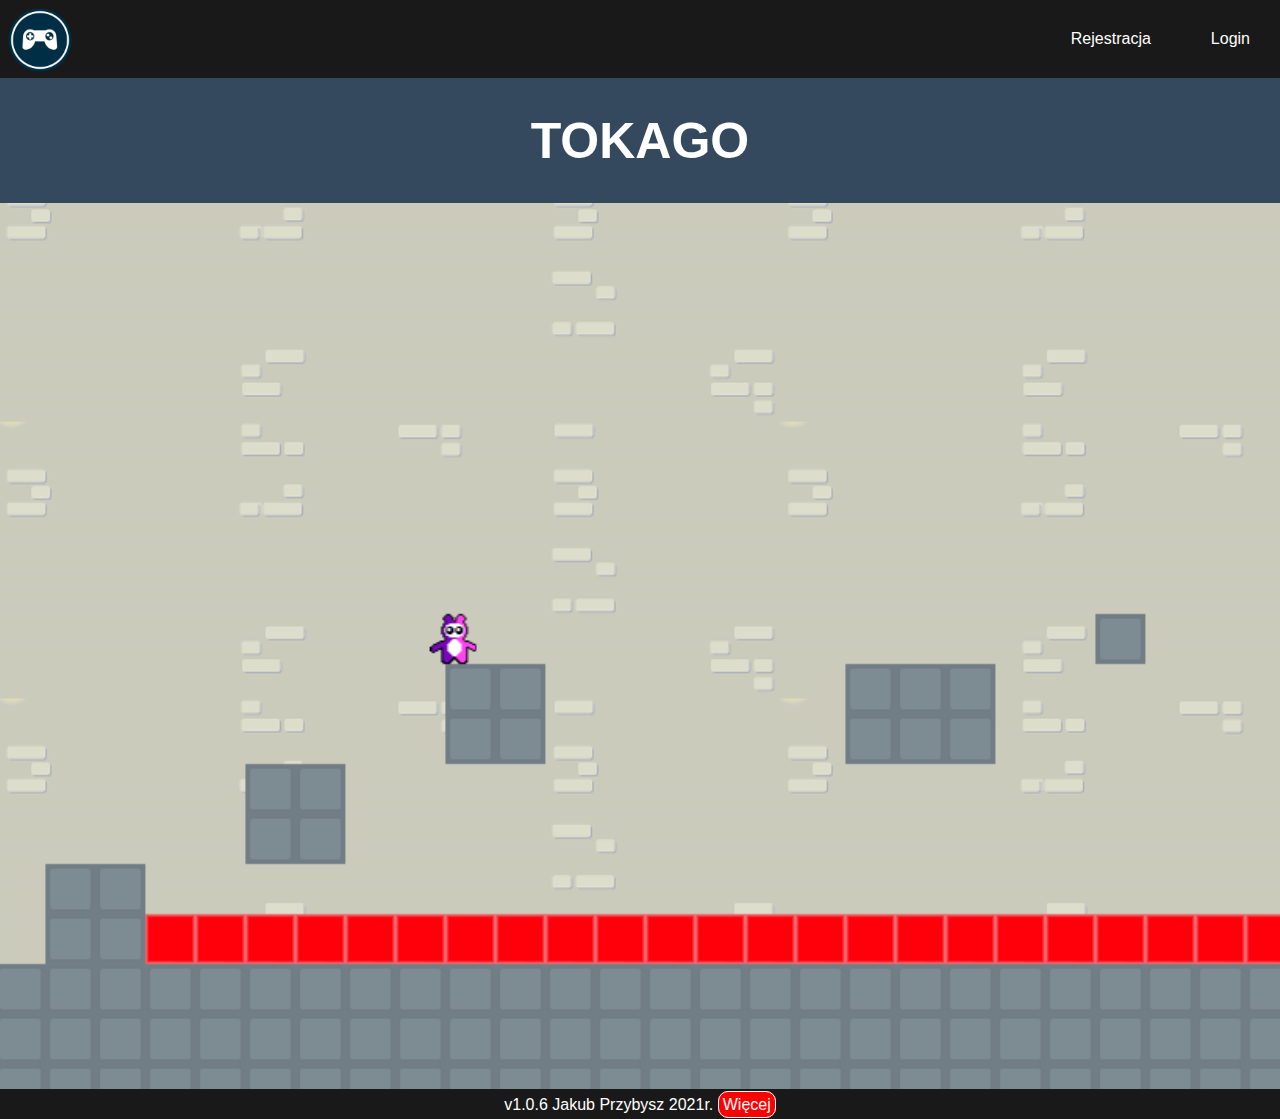
<file: index.html>
<!DOCTYPE html>
<html lang="pl">
<head>
<!-- Global site tag (gtag.js) - Google Analytics -->
<script async src="https://www.googletagmanager.com/gtag/js?id=G-HZQB1WZ4W7"></script>
<script>
  window.dataLayer = window.dataLayer || [];
  function gtag(){dataLayer.push(arguments);}
  gtag('js', new Date());

  gtag('config', 'G-HZQB1WZ4W7');
</script>
</script>
    <meta charset="UTF-8">
    <meta name="viewport" content="width=device-width, initial-scale=1.0">
    <meta name="author" content="Jakub Przybysz & Adrian Goral">
    <meta property="og:description" content="TOKAGO jest grą zręcznościową stworzoną na podstawie silnika Quintus.js. Możesz rywalizować ze znajomymi w rankingu czy zdobywać nowe skórki do postaci!" />
    <meta property="og:determiner" content="Gra" />
    <meta property="og:locale" content="pl_PL" />
    <meta property="og:type" content="game" />
    <meta property="og:site_name" content="TOKAGO" />
    <meta property="og:url" content="https://tokago.pl/" />
    <meta property="og:image" content="https://tokago.pl/res/photo/logo.png" />
    <title>Witamy na stronie głównej | TOKAGO</title>
    <link rel="icon" type="image/png" href="res/photo/logo.png">
    <link rel="stylesheet" href="res/css/index.css">
    <meta name="twitter:card" content="summary_large_image">
    <meta name="twitter:title" content="Witamy na stronie głównej | TOKAGO">
    <meta name="twitter:description" content="TOKAGO jest grą zręcznościową stworzoną na podstawie silnika Quintus.js. Możesz rywalizować ze znajomymi w rankingu czy zdobywać nowe skórki do postaci!">
    <meta name="twitter:image" content="https://tokago.pl/res/photo/logo.png">
    <meta name="twitter:site" content="https://tokago.pl/">

    <meta property="og:title" content="Witamy na stronie głównej!" />
    <meta name="description" content="TOKAGO jest grą zręcznościową stworzoną na podstawie silnika Quintus.js. Możesz rywalizować ze znajomymi w rankingu czy zdobywać nowe skórki do postaci!" />
    <meta name="keywords" content="tokago, gra, quintus.js, projekt" />
</head>
<body>
<div id="page-container">
    <div id="content-wrap">
    <header>
        <nav>
            <img src="res/photo/logo.png" width="70" height="70" class="logo" alt="LOGO">
            <ul>
                <li><a href="auth/zalform.php">Login</a></li>
                <li><a href="auth/rejestracja.php">Rejestracja</a></li>
            </ul>
        </nav>
    </header>
    <main itemscope itemtype="http://schema.org/Game">
        <header>
            <h1>TOKAGO</h1>
        </header>
        <div class="container">
            <div class="overlay">
                <div class="text">
                    <h2>TOKAGO - stara gra, nowy styl</h2>
                    <p>Jest to platformówka stworzona na podstawie silnika Quintus.js. Możesz rywalizować ze znajomymi w rankingu czy zdobywać nowe skórki do postaci! Zarejestruj się już teraz za darmo!</p>
                </div>
            </div>
          </div>
    </main>
    </div>
    <footer>
        v1.0.6 Jakub Przybysz 2021r. <a href="home.html" class="creds">Więcej</a>
    </footer>
</div>
    <script type="application/ld+json">
        {
          "@context": "http://schema.org",
          "@type": "Game",
          "name": "TOKAGO",
          "url": "https://tokago.pl",
          "address": "Gorzów Wielkopolski",
          "sameAs": [
            "https://www.facebook.com/tokagoPL/",
            "https://twitter.com/kubis_przybysz",
            "https://pl.linkedin.com/public-profile/in/jakub-przybysz",
            "https://www.instagram.com/instagram/"
          ]
        }
      </script>
    <script src="https://skrypt-cookies.pl/id/d09716b511157630.js"></script>
</body>
</html>
</file>
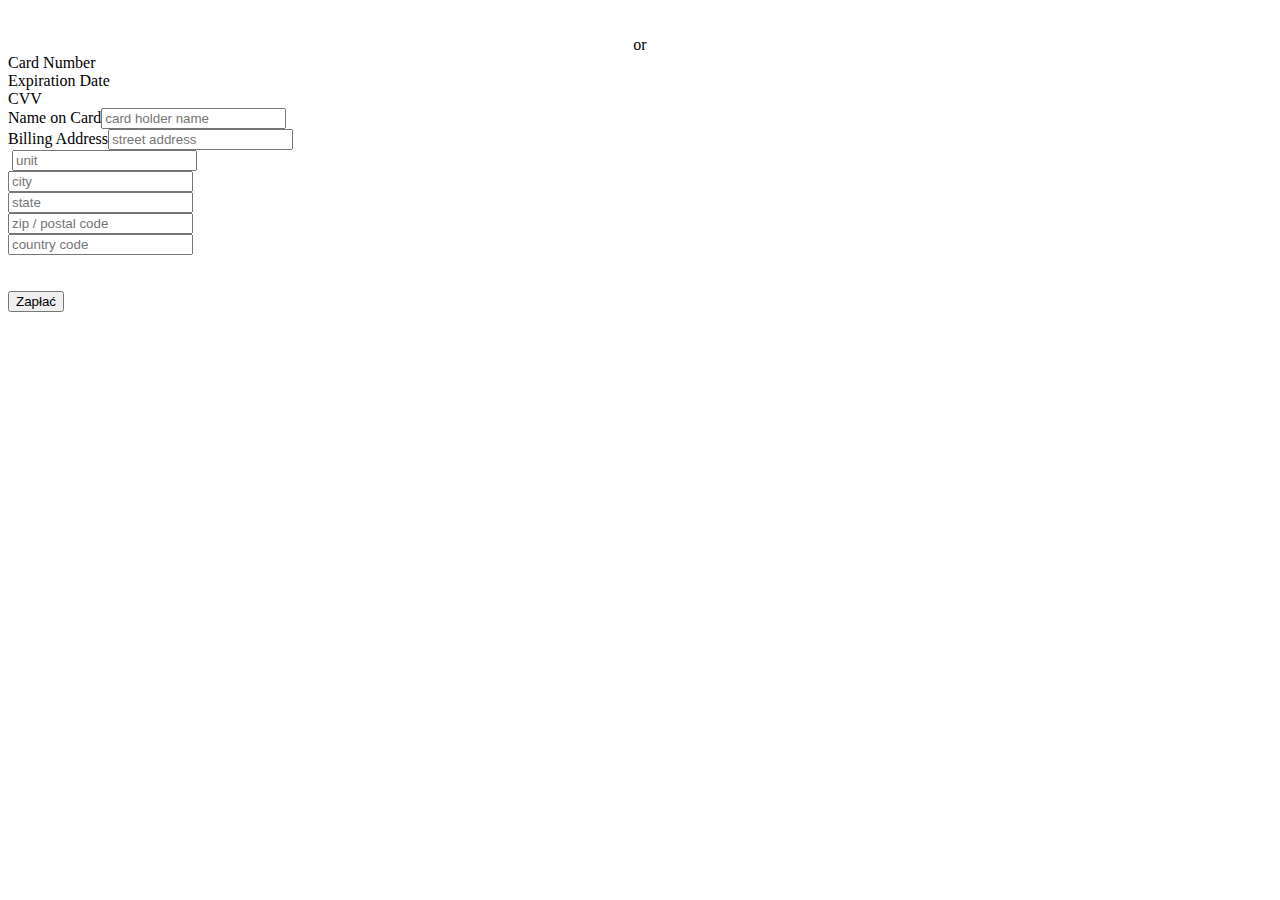
<file: game/shop/index.html>
<!DOCTYPE html>
<html>
<head>

    <meta charset="utf-8" />
    <meta name="viewport" content="width=device-width, initial-scale=1"> <!-- Ensures optimal rendering on mobile devices. -->
    <meta http-equiv="X-UA-Compatible" content="IE=edge" /> <!-- Optimal Internet Explorer compatibility -->
    <title>Płatność | TOKAGO</title>
    <link rel="icon" type="image/png" href="../../res/photo/logo.png">
    <script src="http://code.jquery.com/jquery-1.11.1.min.js"></script>
    <link rel="stylesheet" type="text/css" href="https://www.paypalobjects.com/webstatic/en_US/developer/docs/css/cardfields.css"/>

</head>
<body>

<!-- JavaScript SDK -->
<script src="https://www.paypal.com/sdk/js?components=hosted-fields,buttons&client-id=AbG5c5Gd_wKdtCEZGXXOAiPXg4NzBKqLTGSqvEvbZc1L6Mwanhuk90VRpfg_DYQNkLGT-QPQTwq4Hylv&currency=PLN>" data-client-token="<>"></script>

<!-- Buttons container -->
<table border="0" align="center" valign="top" bgcolor="#FFFFFF" style="width:39%">
    <tr>
        <td colspan="2">
            <div id="paypal-button-container"></div>
        </td>
    </tr>
    <tr><td colspan="2">&nbsp;</td></tr>
</table>

<div align="center"> or </div>

<!-- Advanced credit and debit card payments form -->
<div class='card_container'>
    <form id='my-sample-form'>

        <label for='card-number'>Card Number</label><div id='card-number' class='card_field'></div>
        <div>
            <label for='expiration-date'>Expiration Date</label><div id='expiration-date' class='card_field'></div>
        </div>
        <div>
            <label for='cvv'>CVV</label><div id='cvv' class='card_field'></div>
        </div>
        <label for='card-holder-name'>Name on Card</label><input type='text' id='card-holder-name' name='card-holder-name' autocomplete='off' placeholder='card holder name'/>
        <div>
            <label for='card-billing-address-street'>Billing Address</label><input type='text' id='card-billing-address-street' name='card-billing-address-street' autocomplete='off' placeholder='street address'/>
        </div>
        <div>
            <label for='card-billing-address-unit'>&nbsp;</label><input type='text' id='card-billing-address-unit' name='card-billing-address-unit' autocomplete='off' placeholder='unit'/>
        </div>
        <div>
            <input type='text' id='card-billing-address-city' name='card-billing-address-city' autocomplete='off' placeholder='city'/>
        </div>
        <div>
            <input type='text' id='card-billing-address-state' name='card-billing-address-state' autocomplete='off' placeholder='state'/>
        </div>
        <div>
            <input type='text' id='card-billing-address-zip' name='card-billing-address-zip' autocomplete='off' placeholder='zip / postal code'/>
        </div>
        <div>
            <input type='text' id='card-billing-address-country' name='card-billing-address-country' autocomplete='off' placeholder='country code' />
        </div>
        <br><br>
        <button value='submit' id='submit' class='btn'>Zapłać</button>
    </form>
</div>

<!-- Implementation -->
<script>
    //Displays PayPal buttons
    paypal.Buttons({
        commit: false,
        createOrder: function(data, actions) {
            // This function sets up the details of the transaction, including the amount and line item details
            return actions.order.create({
                purchase_units: [{
                    amount: {
                        value: '2'
                    }
                }]
            });
        },
        onCancel: function (data) {
            // Show a cancel page, or return to cart
        },
        onApprove: function(data, actions) {
            // This function captures the funds from the transaction
            return actions.order.capture().then(function(details) {
                // This function shows a transaction success message to your buyer
                alert('Thanks for your purchase!');
            });
        }
    }).render('#paypal-button-container');
    // Eligibility check for advanced credit and debit card payments
    if (paypal.HostedFields.isEligible()) {
        paypal.HostedFields.render({
            createOrder: function () {return "order-ID";}, // replace order-ID with the order ID
            styles: {
                'input': {
                    'font-size': '17px',
                    'font-family': 'helvetica, tahoma, calibri, sans-serif',
                    'color': '#3a3a3a'
                },
                ':focus': {
                    'color': 'black'
                }
            },
            fields: {
                number: {
                    selector: '#card-number',
                    placeholder: 'card number'
                },
                cvv: {
                    selector: '#cvv',
                    placeholder: 'card security number'
                },
                expirationDate: {
                    selector: '#expiration-date',
                    placeholder: 'mm/yy'
                }
            }
        }).then(function (hf) {
            $('#my-sample-form').submit(function (event) {
                event.preventDefault();
                hf.submit({
                    // Cardholder Name
                    cardholderName: document.getElementById('card-holder-name').value,
                    // Billing Address
                    billingAddress: {
                        streetAddress: document.getElementById('card-billing-address-street').value,      // address_line_1 - street
                        extendedAddress: document.getElementById('card-billing-address-unit').value,       // address_line_2 - unit
                        region: document.getElementById('card-billing-address-state').value,           // admin_area_1 - state
                        locality: document.getElementById('card-billing-address-city').value,          // admin_area_2 - town / city
                        postalCode: document.getElementById('card-billing-address-zip').value,           // postal_code - postal_code
                        countryCodeAlpha2: document.getElementById('card-billing-address-country').value   // country_code - country
                    }
                    // redirect after successful order approval
                }).then(function () {
                    window.location.replace('http://www.tokago.pl/game/shop/review');
                }).catch(function (err) {
                    console.log('error: ', JSON.stringify(err));
                    document.getElementById("consoleLog").innerHTML = JSON.stringify(err);
                });
            });
        });
    }
    else {
        $('#my-sample-form').hide();  // hides the advanced credit and debit card payments fields if merchant isn't eligible
    }
</script>

</body>
</html>
</file>
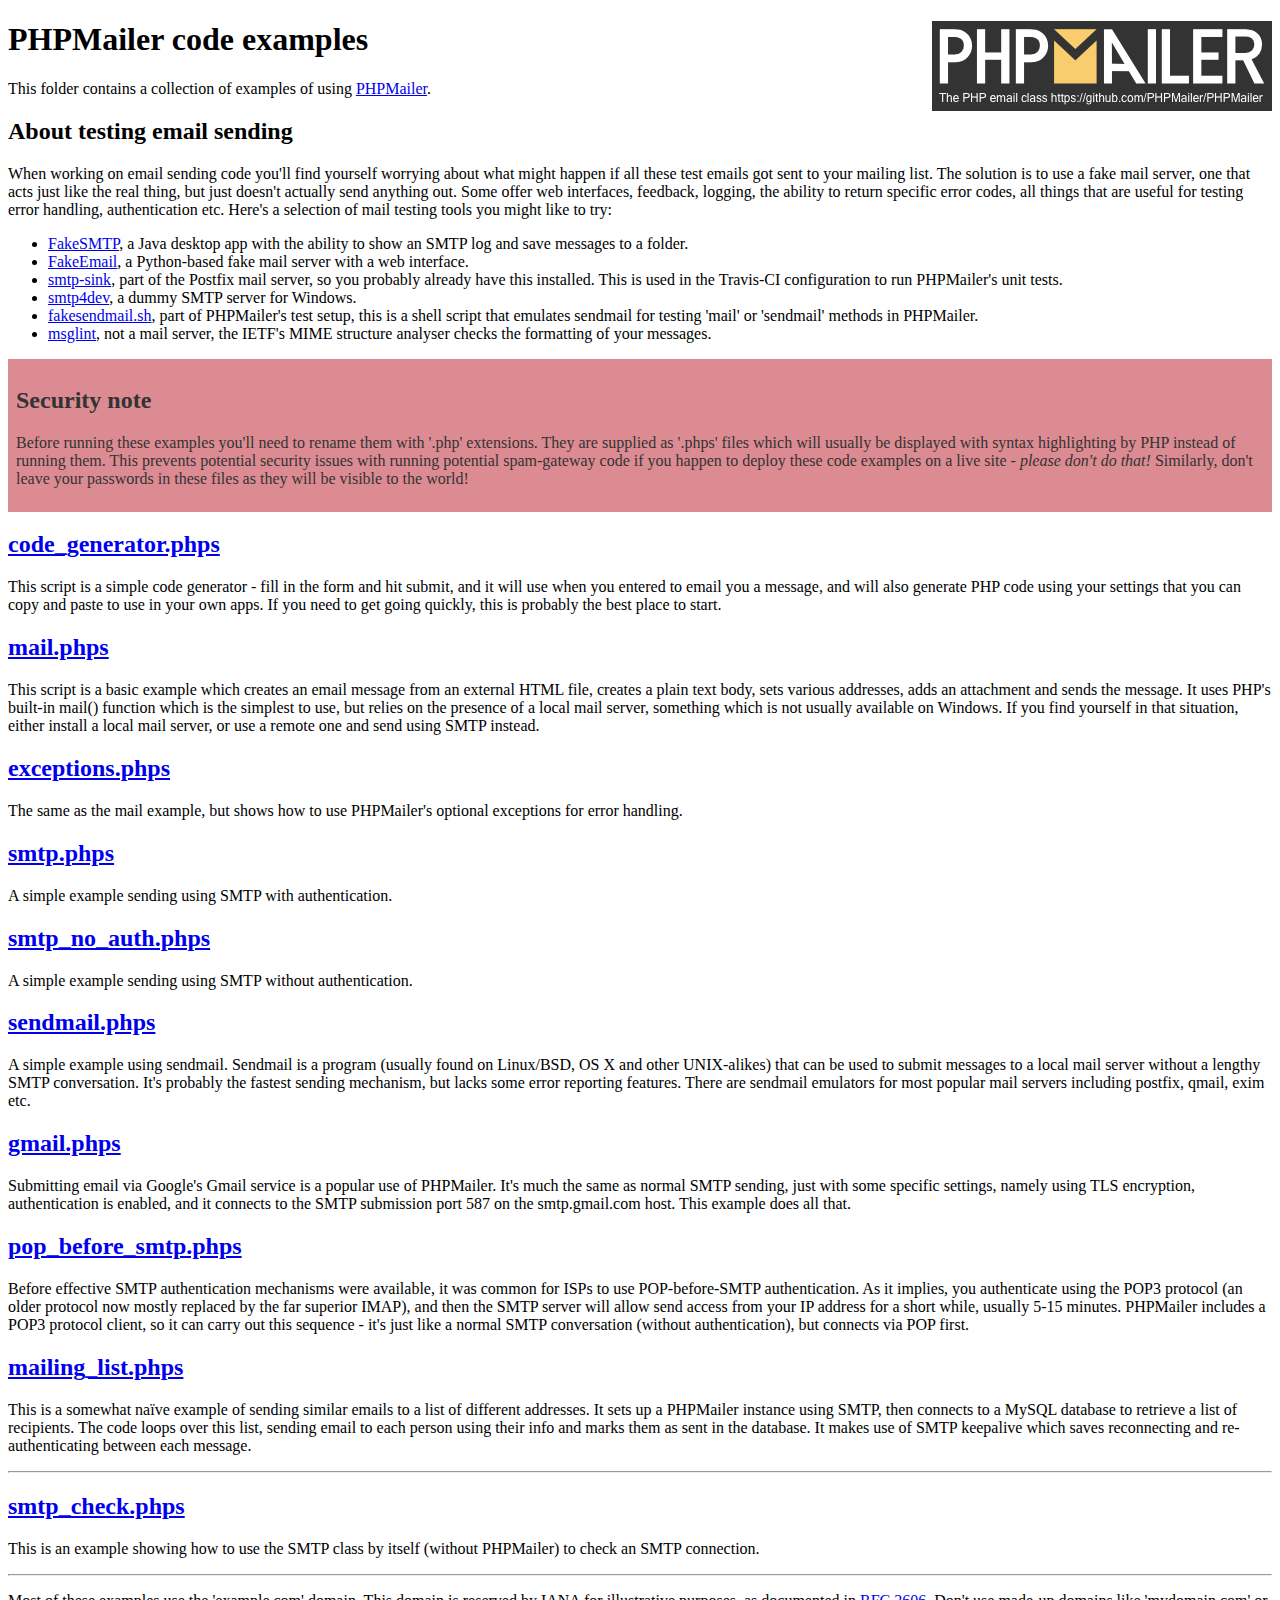
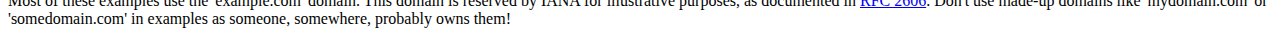
<file: PHPMailer-5.2-stable/examples/index.html>
<!DOCTYPE html>
<html>
<head>
	<meta charset="UTF-8">
	<title>PHPMailer Examples</title>
</head>
<body>
<h1>PHPMailer code examples<a href="https://github.com/PHPMailer/PHPMailer"><img src="images/phpmailer.png" style="float:right; border:0;" alt="PHPMailer logo"></a></h1>
<p>This folder contains a collection of examples of using <a href="https://github.com/PHPMailer/PHPMailer">PHPMailer</a>.</p>
<h2>About testing email sending</h2>
<p>When working on email sending code you'll find yourself worrying about what might happen if all these test emails got sent to your mailing list. The solution is to use a fake mail server, one that acts just like the real thing, but just doesn't actually send anything out. Some offer web interfaces, feedback, logging, the ability to return specific error codes, all things that are useful for testing error handling, authentication etc. Here's a selection of mail testing tools you might like to try:</p>
<ul>
  <li><a href="https://github.com/Nilhcem/FakeSMTP">FakeSMTP</a>, a Java desktop app with the ability to show an SMTP log and save messages to a folder. </li>
  <li><a href="https://github.com/isotoma/FakeEmail">FakeEmail</a>, a Python-based fake mail server with a web interface.</li>
  <li><a href="http://www.postfix.org/smtp-sink.1.html">smtp-sink</a>, part of the Postfix mail server, so you probably already have this installed. This is used in the Travis-CI configuration to run PHPMailer's unit tests.</li>
  <li><a href="http://smtp4dev.codeplex.com">smtp4dev</a>, a dummy SMTP server for Windows.</li>
  <li><a href="https://github.com/PHPMailer/PHPMailer/blob/master/test/fakesendmail.sh">fakesendmail.sh</a>, part of PHPMailer's test setup, this is a shell script that emulates sendmail for testing 'mail' or 'sendmail' methods in PHPMailer.</li>
  <li><a href="http://tools.ietf.org/tools/msglint/">msglint</a>, not a mail server, the IETF's MIME structure analyser checks the formatting of your messages.</li>
</ul>
<div style="padding: 8px; color: #333333; background-color: #dc8b92">
<h2>Security note</h2>
<p>Before running these examples you'll need to rename them with '.php' extensions. They are supplied as '.phps' files which will usually be displayed with syntax highlighting by PHP instead of running them. This prevents potential security issues with running potential spam-gateway code if you happen to deploy these code examples on a live site - <em>please don't do that!</em> Similarly, don't leave your passwords in these files as they will be visible to the world!</p>
</div>
<h2><a href="code_generator.phps">code_generator.phps</a></h2>
<p>This script is a simple code generator - fill in the form and hit submit, and it will use when you entered to email you a message, and will also generate PHP code using your settings that you can copy and paste to use in your own apps. If you need to get going quickly, this is probably the best place to start.</p>
<h2><a href="mail.phps">mail.phps</a></h2>
<p>This script is a basic example which creates an email message from an external HTML file, creates a plain text body, sets various addresses, adds an attachment and sends the message. It uses PHP's built-in mail() function which is the simplest to use, but relies on the presence of a local mail server, something which is not usually available on Windows. If you find yourself in that situation, either install a local mail server, or use a remote one and send using SMTP instead.</p>
<h2><a href="exceptions.phps">exceptions.phps</a></h2>
<p>The same as the mail example, but shows how to use PHPMailer's optional exceptions for error handling.</p>
<h2><a href="smtp.phps">smtp.phps</a></h2>
<p>A simple example sending using SMTP with authentication.</p>
<h2><a href="smtp_no_auth.phps">smtp_no_auth.phps</a></h2>
<p>A simple example sending using SMTP without authentication.</p>
<h2><a href="sendmail.phps">sendmail.phps</a></h2>
<p>A simple example using sendmail. Sendmail is a program (usually found on Linux/BSD, OS X and other UNIX-alikes) that can be used to submit messages to a local mail server without a lengthy SMTP conversation. It's probably the fastest sending mechanism, but lacks some error reporting features. There are sendmail emulators for most popular mail servers including postfix, qmail, exim etc.</p>
<h2><a href="gmail.phps">gmail.phps</a></h2>
<p>Submitting email via Google's Gmail service is a popular use of PHPMailer. It's much the same as normal SMTP sending, just with some specific settings, namely using TLS encryption, authentication is enabled, and it connects to the SMTP submission port 587 on the smtp.gmail.com host. This example does all that.</p>
<h2><a href="pop_before_smtp.phps">pop_before_smtp.phps</a></h2>
<p>Before effective SMTP authentication mechanisms were available, it was common for ISPs to use POP-before-SMTP authentication. As it implies, you authenticate using the POP3 protocol (an older protocol now mostly replaced by the far superior IMAP), and then the SMTP server will allow send access from your IP address for a short while, usually 5-15 minutes. PHPMailer includes a POP3 protocol client, so it can carry out this sequence - it's just like a normal SMTP conversation (without authentication), but connects via POP first.</p>
<h2><a href="mailing_list.phps">mailing_list.phps</a></h2>
<p>This is a somewhat naïve example of sending similar emails to a list of different addresses. It sets up a PHPMailer instance using SMTP, then connects to a MySQL database to retrieve a list of recipients. The code loops over this list, sending email to each person using their info and marks them as sent in the database. It makes use of SMTP keepalive which saves reconnecting and re-authenticating between each message.</p>
<hr>
<h2><a href="smtp_check.phps">smtp_check.phps</a></h2>
<p>This is an example showing how to use the SMTP class by itself (without PHPMailer) to check an SMTP connection.</p>
<hr>
<p>Most of these examples use the 'example.com' domain. This domain is reserved by IANA for illustrative purposes, as documented in <a href="http://tools.ietf.org/html/rfc2606">RFC 2606</a>. Don't use made-up domains like 'mydomain.com' or 'somedomain.com' in examples as someone, somewhere, probably owns them!</p>
</body>
</html>
</file>
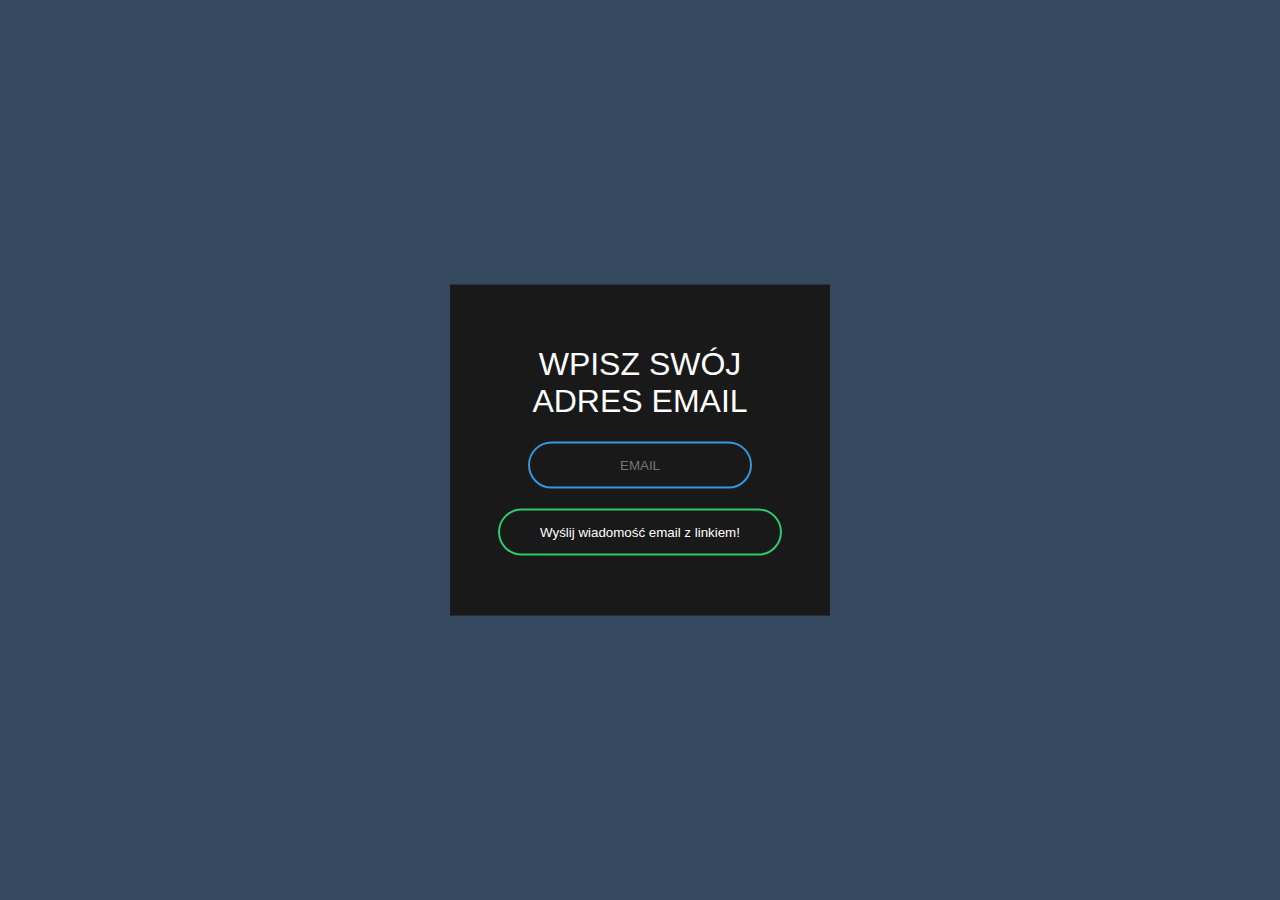
<file: lostPassword.html>
<!DOCTYPE html>
<html lang="pl">
<head>
    <meta charset="UTF-8">
    <meta name="viewport" content="width=device-width, initial-scale=1.0">
    <title>Resetowanie hasła | TOKAGO</title>
    <link rel="icon" type="image/png" href="photo/logo.png">
    <style>
        body{
            margin: 0;
            padding: 0;
            font-family: sans-serif;
            background: #34495e;
        }
        .box{
            width: 300px;
            padding: 40px;
            position: absolute;
            top: 50%;
            left: 50%;
            transform: translate(-50%,-50%);
            background: #191919;
            text-align: center;
        }
        .box h1{
            color: white;
            text-transform: uppercase;
            font-weight: 400;
        }
        .box input[type = "email"]{
            border:0;
            background: none;
            display: block;
            margin: 20px auto;
            text-align: center;
            border: 2px solid #3498db;
            padding: 14px 10px;
            width: 200px;
            outline: none;
            color: white;
            border-radius: 24px;
            transition: 0.25s;
        }
        .box input[type = "email"]:focus{
            width: 280px;
            border-color: #2ecc71;
        }
        .box input[type = "submit"]{
            border:0;
            background: none;
            display: block;
            margin: 20px auto;
            text-align: center;
            border: 2px solid #2ecc71;
            padding: 14px 40px;
            outline: none;
            color: white;
            border-radius: 24px;
            transition: 0.25s;
            cursor: pointer;
        }
        .box input[type = "submit"]:hover{
            background: #2ecc71;
        }
    </style>
</head>
<body>
    <form class="box" method="post">
        <h1>Wpisz swój adres email</h1>
            <input type="email" required placeholder="EMAIL" id="emailInput">
        <input type="submit" onclick="emailSend()" value="Wyślij wiadomość email z linkiem!">
    </form>

    <script type="text/javascript">
        function emailSend() {
            let email = document.getElementById("emailInput").value;

            let xhttp = new XMLHttpRequest();
            xhttp.open("POST", "forgotPassword.php", true);
            xhttp.setRequestHeader("Content-type", "application/x-www-form-urlencoded");
            xhttp.send(`email=${email}`);
        }
    </script>
</body>
</html>
</file>
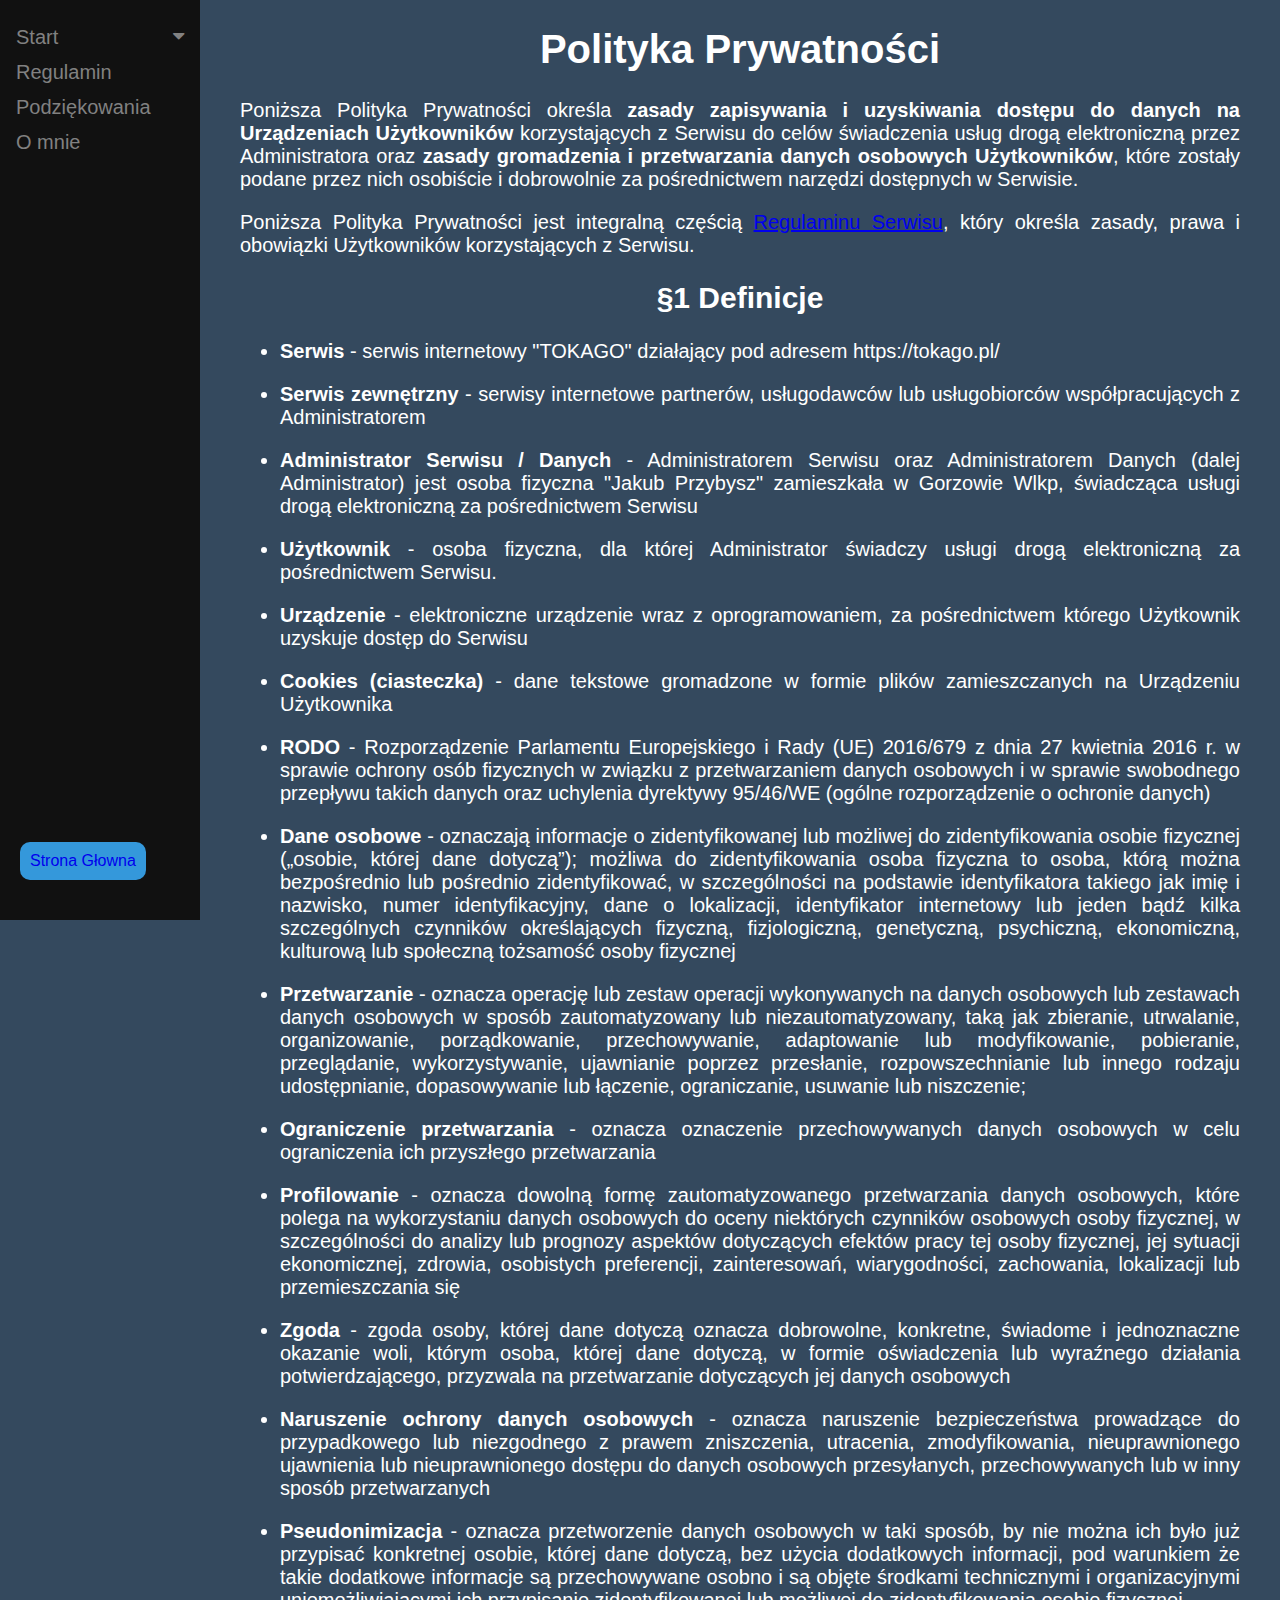
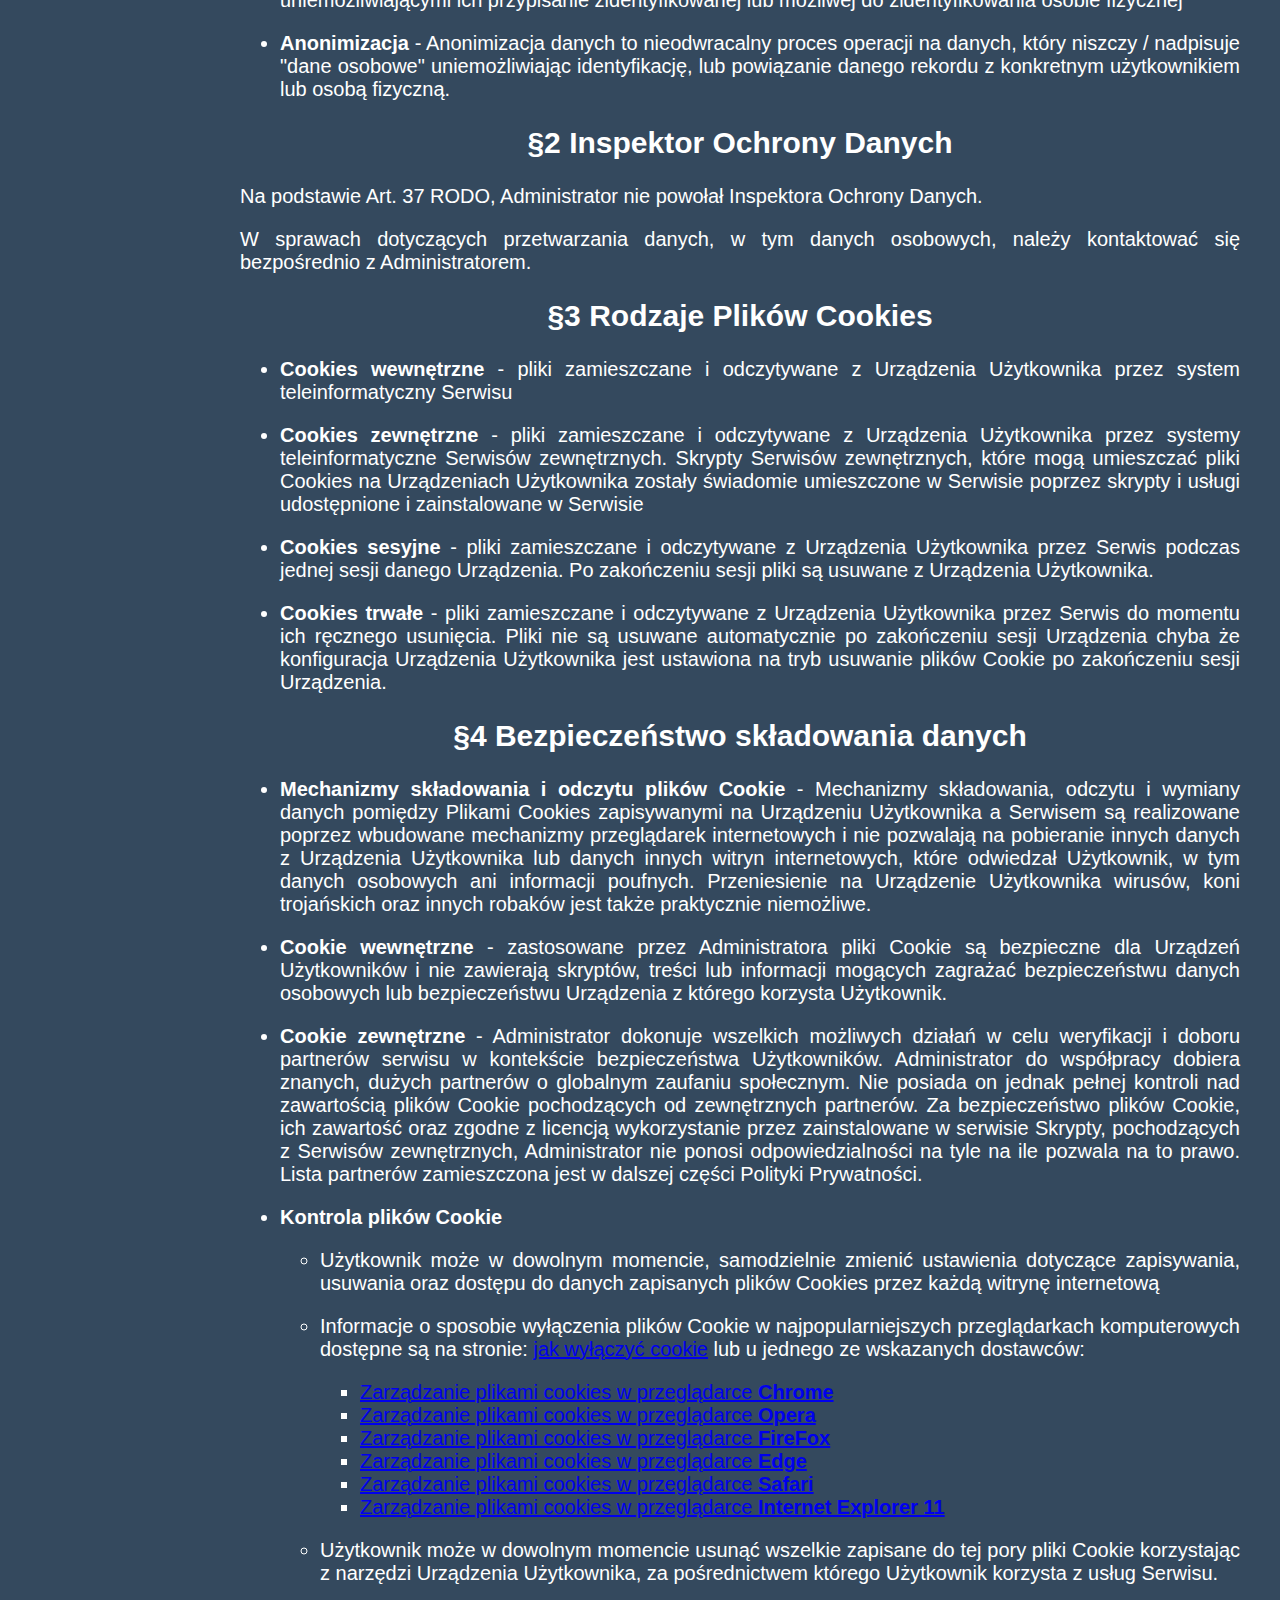
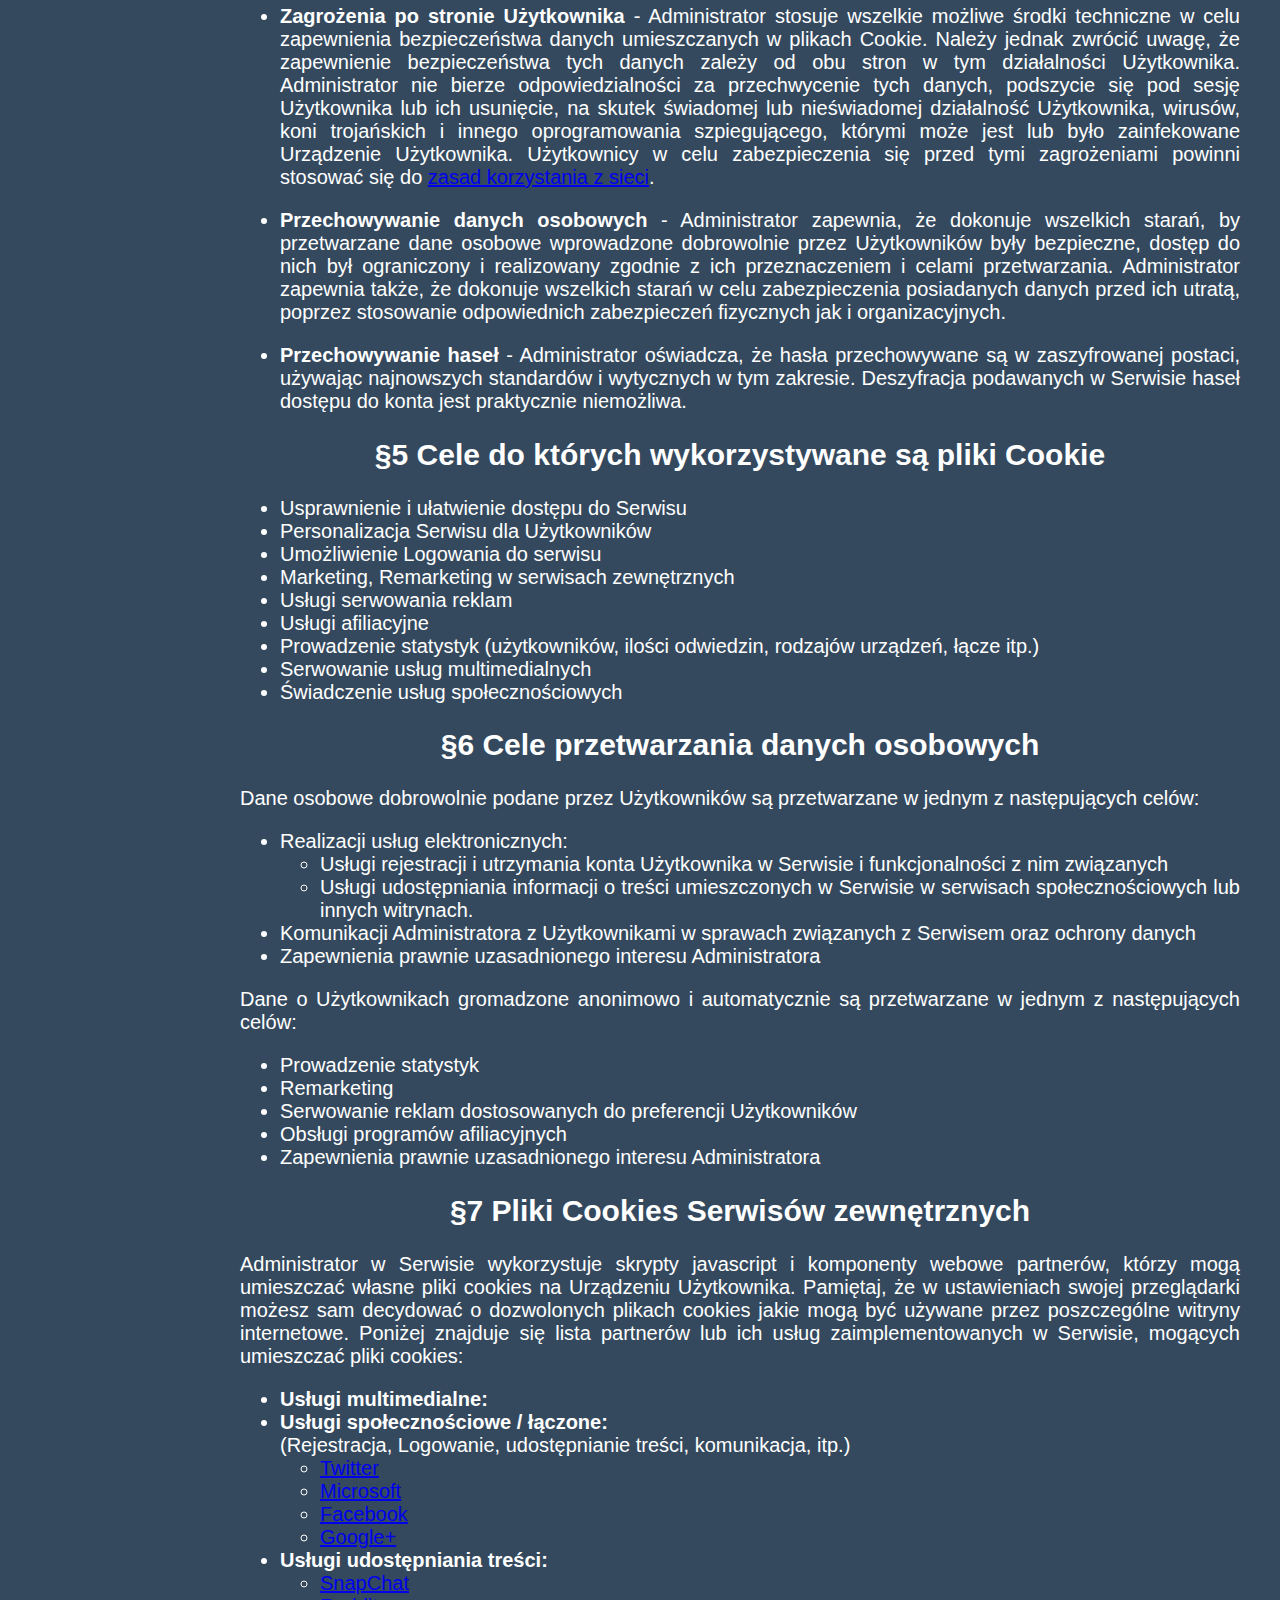
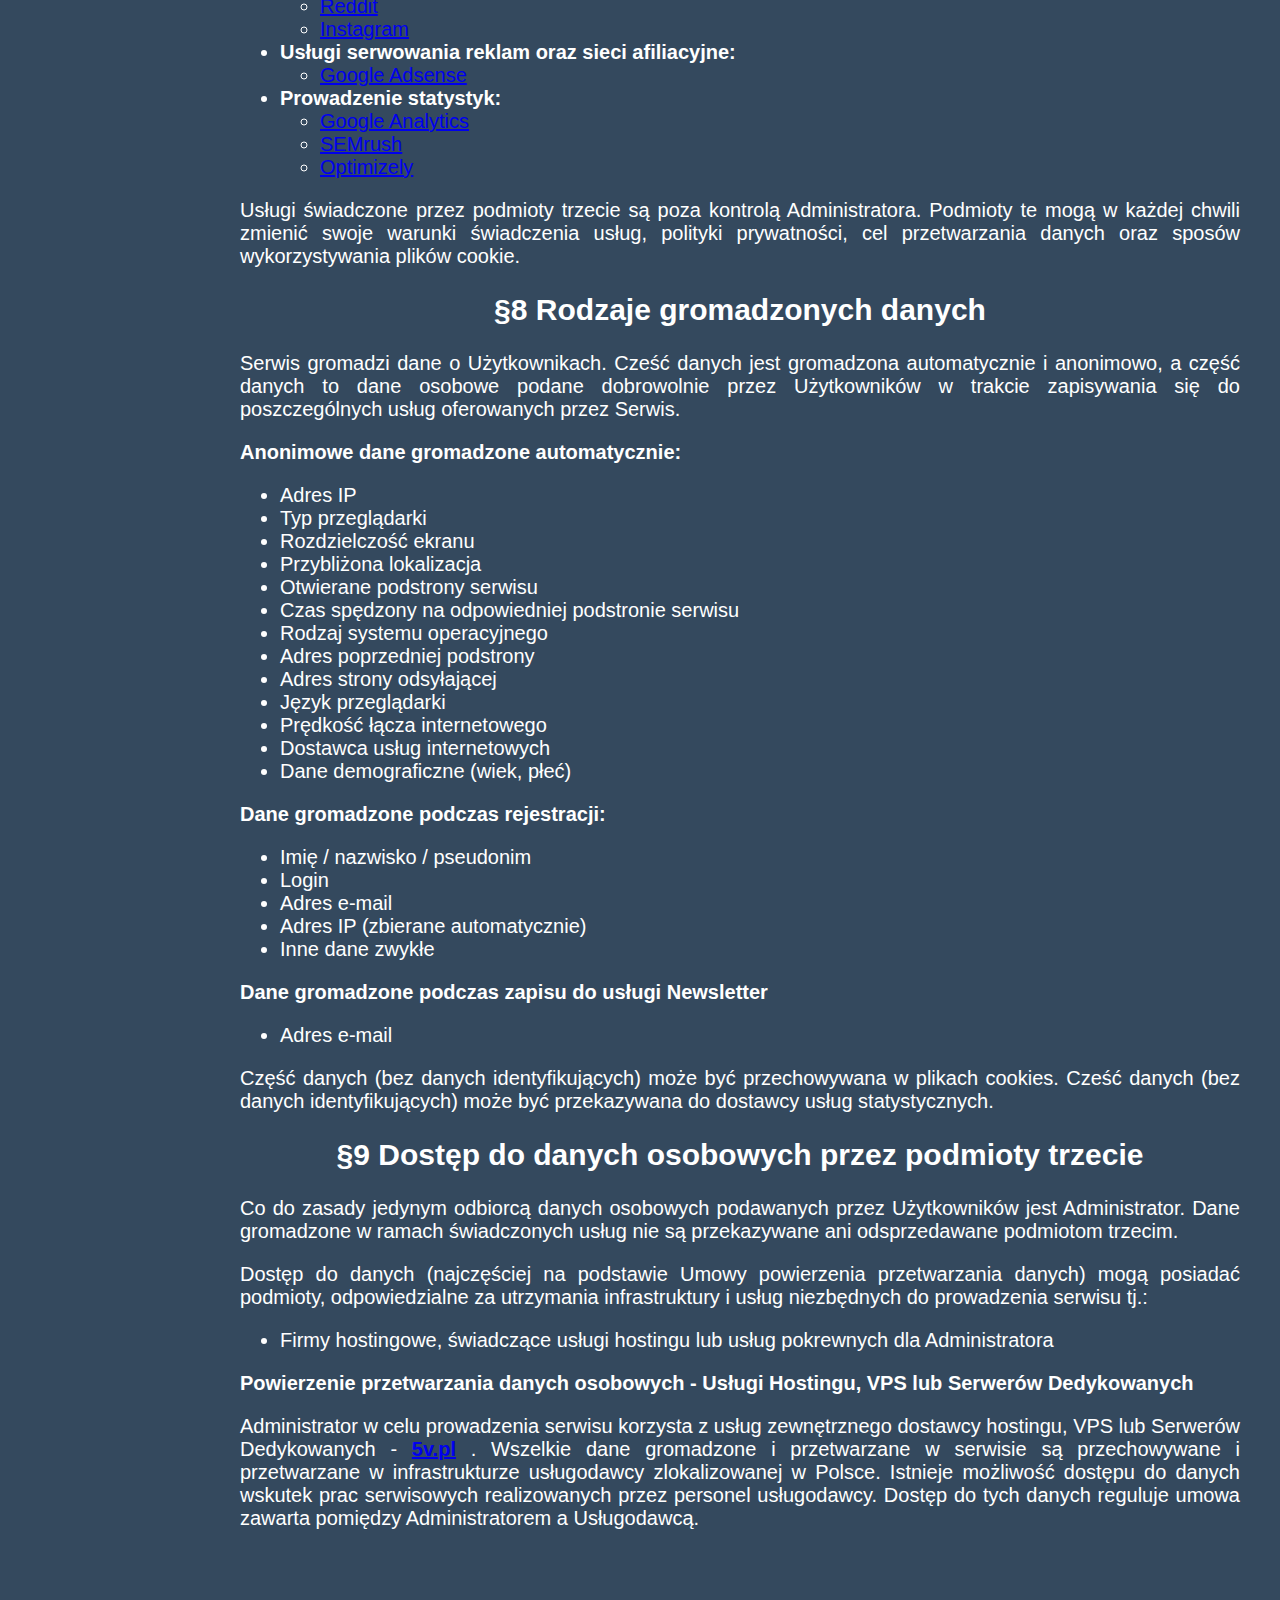
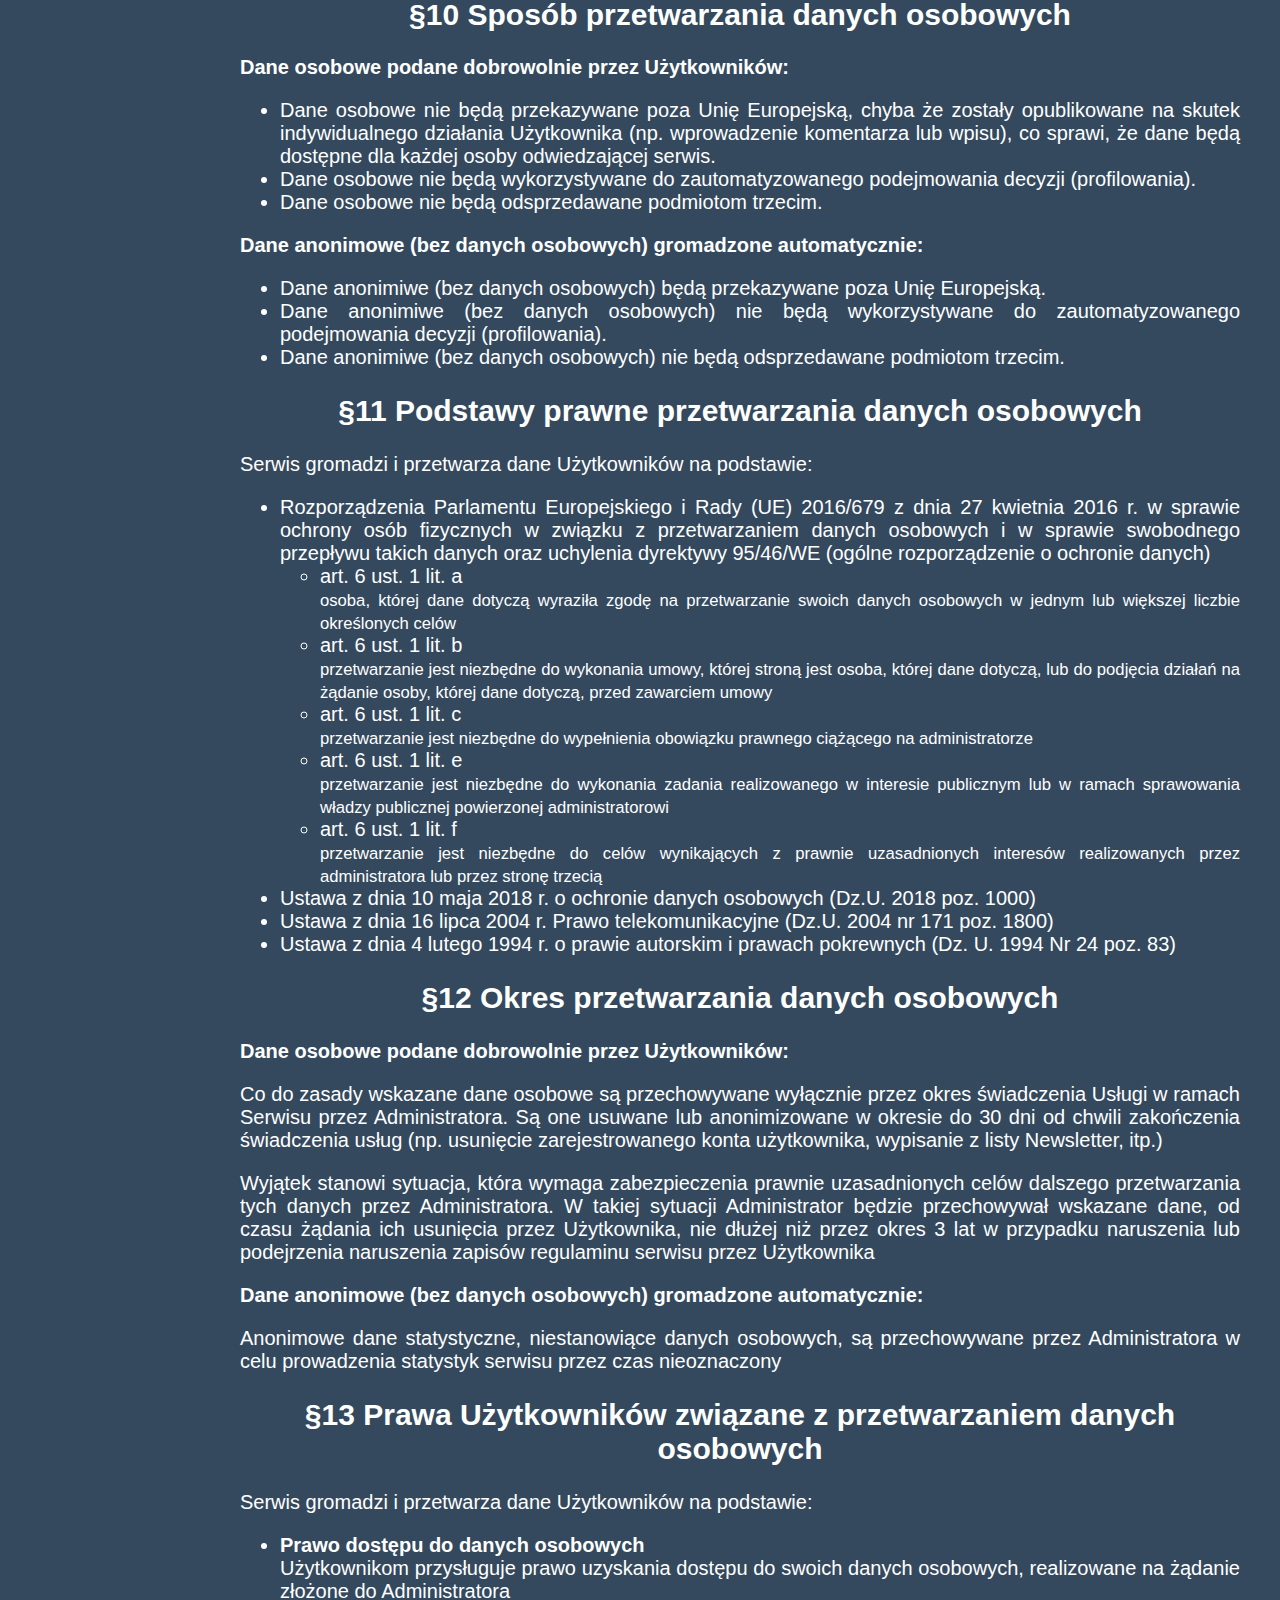
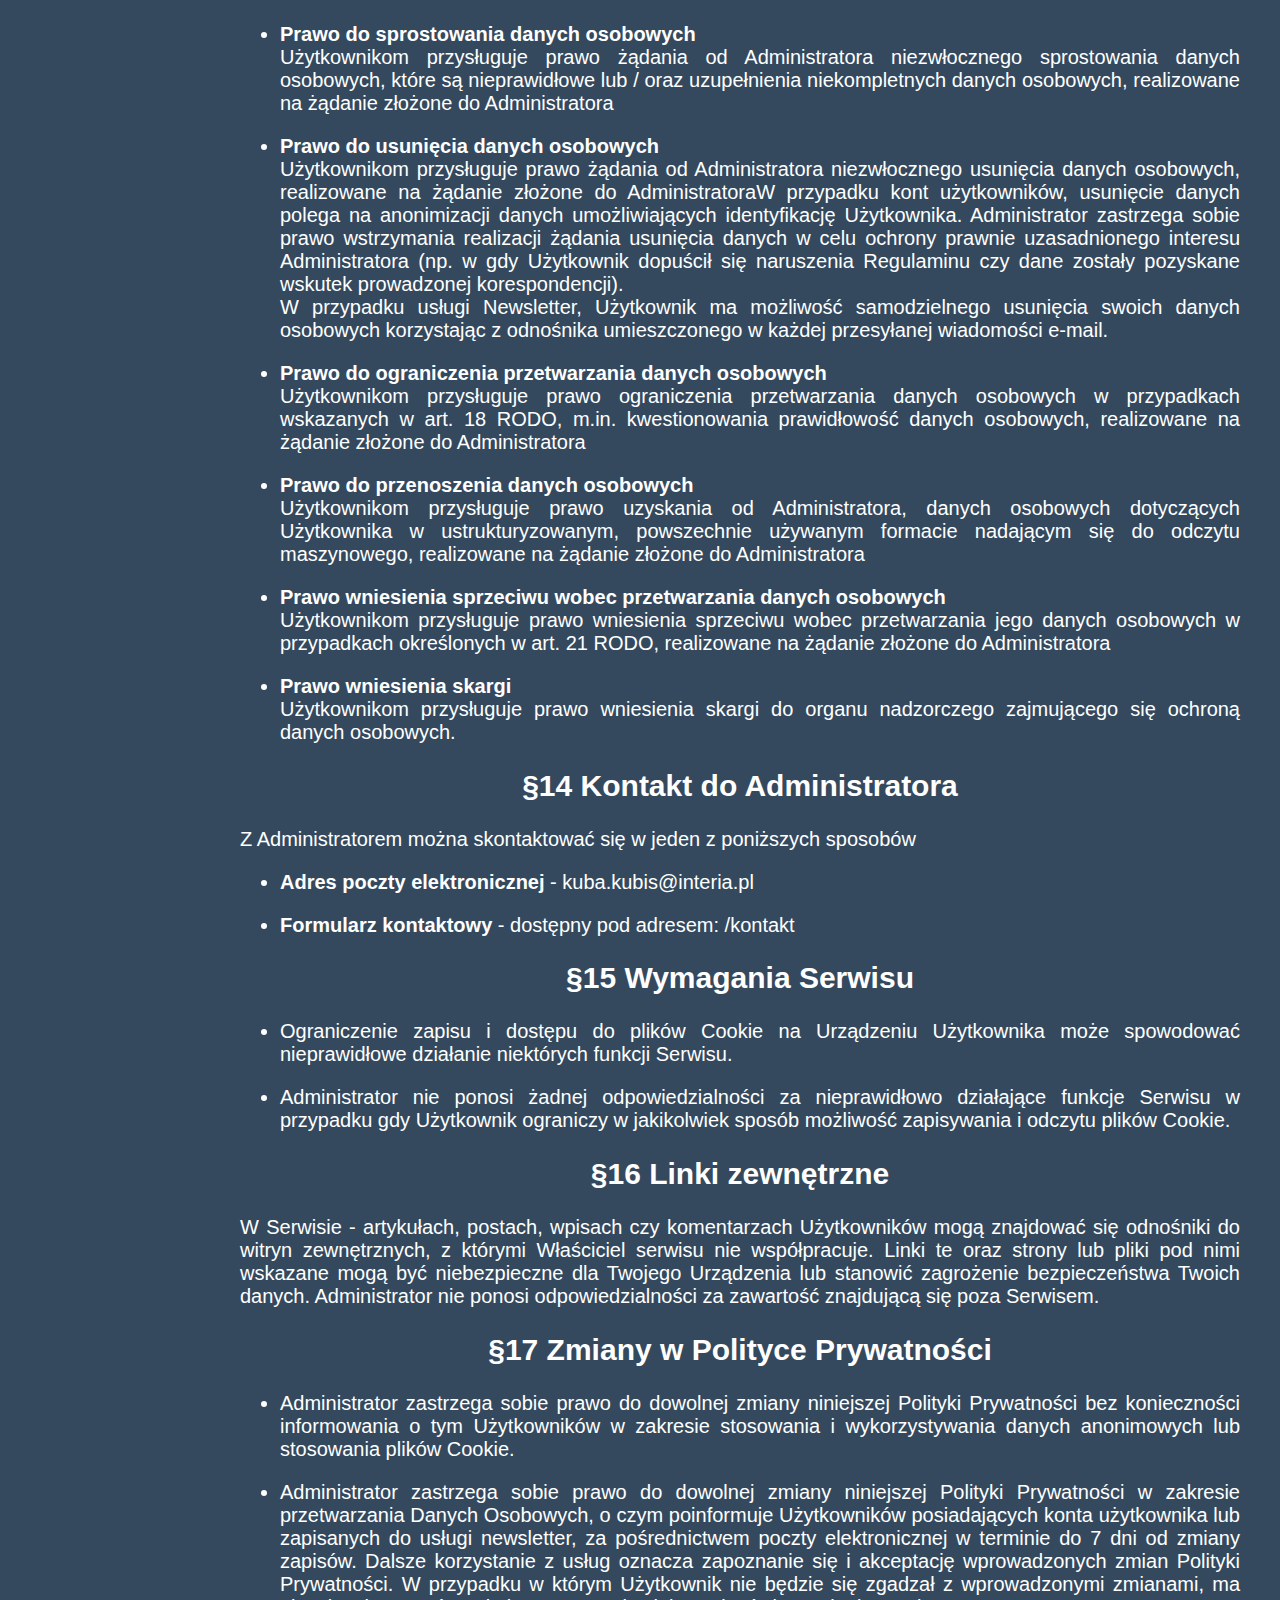
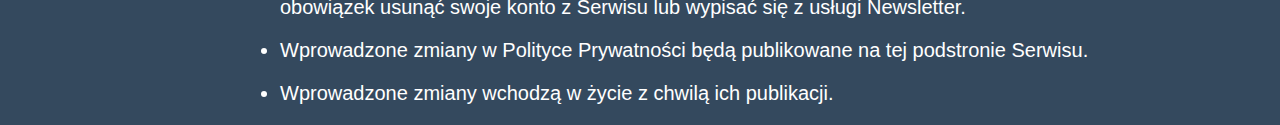
<file: regulamin.html>
<!DOCTYPE html>
<html lang="pl">

<head>
    <meta charset="UTF-8">
    <meta name="viewport" content="width=device-width, initial-scale=1.0">
    <title>Regulamin i polityka prywatności</title>
    <link rel="icon" type="image/png" href="res/photo/logo.png">
    <link rel="stylesheet" href="https://cdnjs.cloudflare.com/ajax/libs/font-awesome/4.7.0/css/font-awesome.min.css">
    <link rel="stylesheet" href="res/css/more.css">

<body>
    <div class="sidenav">
        <button class="dropdown-btn">Start
            <i class="fa fa-caret-down"></i>
          </button>
          <div class="dropdown-container">
            <a href="home.html#top">Wprowadzenie</a>
            <a href="home.html#news">News</a>
            <a href="home.html#kontakt">Kontakt</a>
          </div>
      <a href="regulamin.html">Regulamin</a>
      <a href="credits.html">Podziękowania</a>
      <a href="http://kubis10.beep.pl/">O mnie</a>
    </div>
    
    <div class="main">
    <article class="container">
        <h1 style="text-align:center">Polityka Prywatności</h1>
        <p>Poniższa Polityka Prywatności określa <strong>zasady zapisywania i uzyskiwania dostępu do danych na
                Urządzeniach Użytkowników</strong> korzystających z Serwisu do celów świadczenia usług drogą
            elektroniczną przez Administratora oraz <strong>zasady gromadzenia i przetwarzania danych osobowych
                Użytkowników</strong>, które zostały podane przez nich osobiście i dobrowolnie za pośrednictwem narzędzi
            dostępnych w Serwisie.</p>
        <p>Poniższa Polityka Prywatności jest integralną częścią <a href="https://tokago.5v.pl/regulamin.html">Regulaminu
                Serwisu</a>, który określa zasady, prawa i obowiązki Użytkowników korzystających z Serwisu.</p>
        <h2 style="text-align:center">§1 Definicje</h2>
        <ul>
            <li>
                <p><strong>Serwis</strong> - serwis internetowy "TOKAGO" działający pod adresem https://tokago.pl/</p>
            </li>
            <li>
                <p><strong>Serwis zewnętrzny</strong> - serwisy internetowe partnerów, usługodawców lub usługobiorców
                    współpracujących z Administratorem</p>
            </li>
            <li>
                <p><strong>Administrator Serwisu / Danych</strong> - Administratorem Serwisu oraz Administratorem Danych
                    (dalej Administrator) jest osoba fizyczna "Jakub Przybysz" zamieszkała w Gorzowie Wlkp, świadcząca
                    usługi drogą elektroniczną za pośrednictwem Serwisu</p>
            </li>
            <li>
                <p><strong>Użytkownik</strong> - osoba fizyczna, dla której Administrator świadczy usługi drogą
                    elektroniczną za pośrednictwem Serwisu.</p>
            </li>
            <li>
                <p><strong>Urządzenie</strong> - elektroniczne urządzenie wraz z oprogramowaniem, za pośrednictwem
                    którego Użytkownik uzyskuje dostęp do Serwisu</p>
            </li>
            <li>
                <p><strong>Cookies (ciasteczka)</strong> - dane tekstowe gromadzone w formie plików zamieszczanych na
                    Urządzeniu Użytkownika</p>
            </li>
            <li>
                <p><strong>RODO</strong> - Rozporządzenie Parlamentu Europejskiego i Rady (UE) 2016/679 z dnia 27
                    kwietnia 2016 r. w sprawie ochrony osób fizycznych w związku z przetwarzaniem danych osobowych i w
                    sprawie swobodnego przepływu takich danych oraz uchylenia dyrektywy 95/46/WE (ogólne rozporządzenie
                    o ochronie danych) </p>
            </li>
            <li>
                <p><strong>Dane osobowe</strong> - oznaczają informacje o zidentyfikowanej lub możliwej do
                    zidentyfikowania osobie fizycznej („osobie, której dane dotyczą”); możliwa do zidentyfikowania osoba
                    fizyczna to osoba, którą można bezpośrednio lub pośrednio zidentyfikować, w szczególności na
                    podstawie identyfikatora takiego jak imię i nazwisko, numer identyfikacyjny, dane o lokalizacji,
                    identyfikator internetowy lub jeden bądź kilka szczególnych czynników określających fizyczną,
                    fizjologiczną, genetyczną, psychiczną, ekonomiczną, kulturową lub społeczną tożsamość osoby
                    fizycznej </p>
            </li>
            <li>
                <p><strong>Przetwarzanie</strong> - oznacza operację lub zestaw operacji wykonywanych na danych
                    osobowych lub zestawach danych osobowych w sposób zautomatyzowany lub niezautomatyzowany, taką jak
                    zbieranie, utrwalanie, organizowanie, porządkowanie, przechowywanie, adaptowanie lub modyfikowanie,
                    pobieranie, przeglądanie, wykorzystywanie, ujawnianie poprzez przesłanie, rozpowszechnianie lub
                    innego rodzaju udostępnianie, dopasowywanie lub łączenie, ograniczanie, usuwanie lub niszczenie;
                </p>
            </li>
            <li>
                <p><strong>Ograniczenie przetwarzania</strong> - oznacza oznaczenie przechowywanych danych osobowych w
                    celu ograniczenia ich przyszłego przetwarzania </p>
            </li>
            <li>
                <p><strong>Profilowanie</strong> - oznacza dowolną formę zautomatyzowanego przetwarzania danych
                    osobowych, które polega na wykorzystaniu danych osobowych do oceny niektórych czynników osobowych
                    osoby fizycznej, w szczególności do analizy lub prognozy aspektów dotyczących efektów pracy tej
                    osoby fizycznej, jej sytuacji ekonomicznej, zdrowia, osobistych preferencji, zainteresowań,
                    wiarygodności, zachowania, lokalizacji lub przemieszczania się </p>
            </li>
            <li>
                <p><strong>Zgoda</strong> - zgoda osoby, której dane dotyczą oznacza dobrowolne, konkretne, świadome i
                    jednoznaczne okazanie woli, którym osoba, której dane dotyczą, w formie oświadczenia lub wyraźnego
                    działania potwierdzającego, przyzwala na przetwarzanie dotyczących jej danych osobowych </p>
            </li>
            <li>
                <p><strong>Naruszenie ochrony danych osobowych</strong> - oznacza naruszenie bezpieczeństwa prowadzące
                    do przypadkowego lub niezgodnego z prawem zniszczenia, utracenia, zmodyfikowania, nieuprawnionego
                    ujawnienia lub nieuprawnionego dostępu do danych osobowych przesyłanych, przechowywanych lub w inny
                    sposób przetwarzanych </p>
            </li>
            <li>
                <p><strong>Pseudonimizacja</strong> - oznacza przetworzenie danych osobowych w taki sposób, by nie można
                    ich było już przypisać konkretnej osobie, której dane dotyczą, bez użycia dodatkowych informacji,
                    pod warunkiem że takie dodatkowe informacje są przechowywane osobno i są objęte środkami
                    technicznymi i organizacyjnymi uniemożliwiającymi ich przypisanie zidentyfikowanej lub możliwej do
                    zidentyfikowania osobie fizycznej </p>
            </li>
            <li>
                <p><strong>Anonimizacja</strong> - Anonimizacja danych to nieodwracalny proces operacji na danych, który
                    niszczy / nadpisuje "dane osobowe" uniemożliwiając identyfikację, lub powiązanie danego rekordu z
                    konkretnym użytkownikiem lub osobą fizyczną.</p>
            </li>
        </ul>
        <h2 style="text-align:center">§2 Inspektor Ochrony Danych</h2>
        <p>Na podstawie Art. 37 RODO, Administrator nie powołał Inspektora Ochrony Danych.</p>
        <p>W sprawach dotyczących przetwarzania danych, w tym danych osobowych, należy kontaktować się bezpośrednio z
            Administratorem.</p>
        <h2 style="text-align:center">§3 Rodzaje Plików Cookies</h2>
        <ul>
            <li>
                <p><strong>Cookies wewnętrzne</strong> - pliki zamieszczane i odczytywane z Urządzenia Użytkownika przez
                    system teleinformatyczny Serwisu</p>
            </li>
            <li>
                <p><strong>Cookies zewnętrzne</strong> - pliki zamieszczane i odczytywane z Urządzenia Użytkownika przez
                    systemy teleinformatyczne Serwisów zewnętrznych. Skrypty Serwisów zewnętrznych, które mogą
                    umieszczać pliki Cookies na Urządzeniach Użytkownika zostały świadomie umieszczone w Serwisie
                    poprzez skrypty i usługi udostępnione i zainstalowane w Serwisie </p>
            </li>
            <li>
                <p><strong>Cookies sesyjne</strong> - pliki zamieszczane i odczytywane z Urządzenia Użytkownika przez
                    Serwis <span id="sz1" style="display: none;">lub Serwisy zewnętrzne</span> podczas jednej sesji
                    danego Urządzenia. Po zakończeniu sesji pliki są usuwane z Urządzenia Użytkownika.</p>
            </li>
            <li>
                <p><strong>Cookies trwałe</strong> - pliki zamieszczane i odczytywane z Urządzenia Użytkownika przez
                    Serwis <span id="sz2" style="display: none;">lub Serwisy zewnętrzne</span> do momentu ich ręcznego
                    usunięcia. Pliki nie są usuwane automatycznie po zakończeniu sesji Urządzenia chyba że konfiguracja
                    Urządzenia Użytkownika jest ustawiona na tryb usuwanie plików Cookie po zakończeniu sesji
                    Urządzenia.</p>
            </li>
        </ul>
        <h2 style="text-align:center">§4 Bezpieczeństwo składowania danych</h2>
        <ul>
            <li>
                <p><strong>Mechanizmy składowania i odczytu plików Cookie</strong> - Mechanizmy składowania, odczytu i
                    wymiany danych pomiędzy Plikami Cookies zapisywanymi na Urządzeniu Użytkownika a Serwisem są
                    realizowane poprzez wbudowane mechanizmy przeglądarek internetowych i nie pozwalają na pobieranie
                    innych danych z Urządzenia Użytkownika lub danych innych witryn internetowych, które odwiedzał
                    Użytkownik, w tym danych osobowych ani informacji poufnych. Przeniesienie na Urządzenie Użytkownika
                    wirusów, koni trojańskich oraz innych robaków jest także praktycznie niemożliwe.</p>
            </li>
            <li>
                <p><strong>Cookie wewnętrzne</strong> - zastosowane przez Administratora pliki Cookie są bezpieczne dla
                    Urządzeń Użytkowników i nie zawierają skryptów, treści lub informacji mogących zagrażać
                    bezpieczeństwu danych osobowych lub bezpieczeństwu Urządzenia z którego korzysta Użytkownik.</p>
            </li>
            <li>
                <p><strong>Cookie zewnętrzne</strong> - Administrator dokonuje wszelkich możliwych działań w celu
                    weryfikacji i doboru partnerów serwisu w kontekście bezpieczeństwa Użytkowników. Administrator do
                    współpracy dobiera znanych, dużych partnerów o globalnym zaufaniu społecznym. Nie posiada on jednak
                    pełnej kontroli nad zawartością plików Cookie pochodzących od zewnętrznych partnerów. Za
                    bezpieczeństwo plików Cookie, ich zawartość oraz zgodne z licencją wykorzystanie przez zainstalowane
                    w serwisie Skrypty, pochodzących z Serwisów zewnętrznych, Administrator nie ponosi odpowiedzialności
                    na tyle na ile pozwala na to prawo. Lista partnerów zamieszczona jest w dalszej części Polityki
                    Prywatności.</p>
            </li>
            <li>
                <p><strong>Kontrola plików Cookie</strong>
                <ul>
                    <li>
                        <p>Użytkownik może w dowolnym momencie, samodzielnie zmienić ustawienia dotyczące zapisywania,
                            usuwania oraz dostępu do danych zapisanych plików Cookies przez każdą witrynę internetową
                        </p>
                    </li>
                    <li>
                        <p>Informacje o sposobie wyłączenia plików Cookie w najpopularniejszych przeglądarkach
                            komputerowych dostępne są na stronie: <a rel="external"
                                href="https://nety.pl/jak-wylaczyc-pliki-cookie/">jak wyłączyć cookie</a> lub u jednego
                            ze wskazanych dostawców:
                        <ul>
                            <li><a rel="nofollow external"
                                    href="https://support.google.com/accounts/answer/61416?co=GENIE.Platform%3DDesktop&#038;hl=pl">Zarządzanie
                                    plikami cookies w przeglądarce <strong>Chrome</strong></a></li>
                            <li><a rel="nofollow external"
                                    href="https://help.opera.com/pl/latest/web-preferences/">Zarządzanie plikami cookies
                                    w przeglądarce <strong>Opera</strong></a></li>
                            <li><a rel="nofollow external"
                                    href="https://support.mozilla.org/pl/kb/blokowanie-ciasteczek">Zarządzanie plikami
                                    cookies w przeglądarce <strong>FireFox</strong></a></li>
                            <li><a rel="nofollow external"
                                    href="https://support.microsoft.com/pl-pl/help/4027947/microsoft-edge-delete-cookies">Zarządzanie
                                    plikami cookies w przeglądarce <strong>Edge</strong></a></li>
                            <li><a rel="nofollow external"
                                    href="https://support.apple.com/pl-pl/guide/safari/sfri11471/mac">Zarządzanie
                                    plikami cookies w przeglądarce <strong>Safari</strong></a></li>
                            <li><a rel="nofollow external"
                                    href="https://windows.microsoft.com/pl-pl/internet-explorer/delete-manage-cookies#ie=ie-11">Zarządzanie
                                    plikami cookies w przeglądarce <strong>Internet Explorer 11</strong></a></li>
                        </ul>
                        </p>
                    </li>
                    <li>
                        <p>Użytkownik może w dowolnym momencie usunąć wszelkie zapisane do tej pory pliki Cookie
                            korzystając z narzędzi Urządzenia Użytkownika, za pośrednictwem którego Użytkownik korzysta
                            z usług Serwisu.</p>
                    </li>
                </ul>
                </p>
            </li>
            <li>
                <p><strong>Zagrożenia po stronie Użytkownika </strong> - Administrator stosuje wszelkie możliwe środki
                    techniczne w celu zapewnienia bezpieczeństwa danych umieszczanych w plikach Cookie. Należy jednak
                    zwrócić uwagę, że zapewnienie bezpieczeństwa tych danych zależy od obu stron w tym działalności
                    Użytkownika. Administrator nie bierze odpowiedzialności za przechwycenie tych danych, podszycie się
                    pod sesję Użytkownika lub ich usunięcie, na skutek świadomej lub nieświadomej działalność
                    Użytkownika, wirusów, koni trojańskich i innego oprogramowania szpiegującego, którymi może jest lub
                    było zainfekowane Urządzenie Użytkownika. Użytkownicy w celu zabezpieczenia się przed tymi
                    zagrożeniami powinni stosować się do <a rel="external"
                        href="https://nety.pl/cyberbezpieczenstwo/">zasad korzystania z sieci</a>.</p>
            </li>
            <li>
                <p><strong>Przechowywanie danych osobowych</strong> - Administrator zapewnia, że dokonuje wszelkich
                    starań, by przetwarzane dane osobowe wprowadzone dobrowolnie przez Użytkowników były bezpieczne,
                    dostęp do nich był ograniczony i realizowany zgodnie z ich przeznaczeniem i celami przetwarzania.
                    Administrator zapewnia także, że dokonuje wszelkich starań w celu zabezpieczenia posiadanych danych
                    przed ich utratą, poprzez stosowanie odpowiednich zabezpieczeń fizycznych jak i organizacyjnych.</p>
            </li>
            <li>
                <p><strong>Przechowywanie haseł</strong> - Administrator oświadcza, że hasła przechowywane są w
                    zaszyfrowanej postaci, używając najnowszych standardów i wytycznych w tym zakresie. Deszyfracja
                    podawanych w Serwisie haseł dostępu do konta jest praktycznie niemożliwa.</p>
            </li>
        </ul>
        <h2 style="text-align:center">§5 Cele do których wykorzystywane są pliki Cookie</h2>
        <ul id="cele">
            <li>Usprawnienie i ułatwienie dostępu do Serwisu</li>
            <li>Personalizacja Serwisu dla Użytkowników</li>
            <li>Umożliwienie Logowania do serwisu</li>
            <li>Marketing, Remarketing w serwisach zewnętrznych</li>
            <li>Usługi serwowania reklam</li>
            <li>Usługi afiliacyjne</li>
            <li>Prowadzenie statystyk (użytkowników, ilości odwiedzin, rodzajów urządzeń, łącze itp.)</li>
            <li>Serwowanie usług multimedialnych</li>
            <li>Świadczenie usług społecznościowych</li>
        </ul>
        <h2 style="text-align:center">§6 Cele przetwarzania danych osobowych</h2>
        <p>Dane osobowe dobrowolnie podane przez Użytkowników są przetwarzane w jednym z następujących celów:</p>
        <ul>
            <li>Realizacji usług elektronicznych:<ul>
                    <li>Usługi rejestracji i utrzymania konta Użytkownika w Serwisie i funkcjonalności z nim związanych
                    </li>
                    <li>Usługi udostępniania informacji o treści umieszczonych w Serwisie w serwisach społecznościowych
                        lub innych witrynach.</li>
                </ul>
            </li>
            <li>Komunikacji Administratora z Użytkownikami w sprawach związanych z Serwisem oraz ochrony danych</li>
            <li>Zapewnienia prawnie uzasadnionego interesu Administratora</li>
        </ul>
        <p>Dane o Użytkownikach gromadzone anonimowo i automatycznie są przetwarzane w jednym z następujących celów:</p>
        <ul>
            <li>Prowadzenie statystyk</li>
            <li>Remarketing</li>
            <li>Serwowanie reklam dostosowanych do preferencji Użytkowników</li>
            <li>Obsługi programów afiliacyjnych</li>
            <li>Zapewnienia prawnie uzasadnionego interesu Administratora</li>
        </ul>
        <h2 style="text-align:center">§7 Pliki Cookies Serwisów zewnętrznych</h2>
        <p id="zewinfo">Administrator w Serwisie wykorzystuje skrypty javascript i komponenty webowe partnerów, którzy
            mogą umieszczać własne pliki cookies na Urządzeniu Użytkownika. Pamiętaj, że w ustawieniach swojej
            przeglądarki możesz sam decydować o dozwolonych plikach cookies jakie mogą być używane przez poszczególne
            witryny internetowe. Poniżej znajduje się lista partnerów lub ich usług zaimplementowanych w Serwisie,
            mogących umieszczać pliki cookies: </p>
        <ul id="zewnetrzne">
            <li><strong>Usługi multimedialne:</strong>
                <ul></ul>
            </li>
            <li><strong>Usługi społecznościowe / łączone:</strong><br />(Rejestracja, Logowanie, udostępnianie treści,
                komunikacja, itp.)<br />
                <ul>
                    <li><a rel="nofollow external"
                            href="https://twitter.com/en/tos?wcmmode=disabled#intlTerms">Twitter</a></li>
                    <li><a rel="nofollow external" href="https://www.microsoft.com/en/servicesagreement/">Microsoft</a>
                    </li>
                    <li><a rel="nofollow external" href="https://www.facebook.com/legal/terms">Facebook</a></li>
                    <li><a rel="nofollow external" href="https://policies.google.com/privacy?hl=pl">Google+</a></li>
                </ul>
            </li>
            <li><strong>Usługi udostępniania treści:</strong>
                <ul>
                    <li><a rel="nofollow external" href="https://www.snap.com/pl-PL/privacy/privacy-policy">SnapChat</a>
                    </li>
                    <li><a rel="nofollow external"
                            href="https://www.redditinc.com/policies/privacy-policy-january-10-2020">Reddit</a></li>
                    <li><a rel="nofollow external" href="https://help.instagram.com/519522125107875">Instagram</a></li>
                </ul>
            </li>
            <li><strong>Usługi serwowania reklam oraz sieci afiliacyjne:</strong>
                <ul>
                    <li><a rel="nofollow external" href="https://policies.google.com/privacy?hl=pl">Google Adsense</a>
                    </li>
                </ul>
            </li>
            <li><strong>Prowadzenie statystyk:</strong>
                <ul>
                    <li><a rel="nofollow external" href="https://policies.google.com/privacy?hl=pl">Google Analytics</a>
                    </li>
                    <li><a rel="nofollow external"
                            href="https://www.semrush.com/company/legal/privacy-policy/">SEMrush</a></li>
                    <li><a rel="nofollow external" href="https://www.optimizely.com/privacy/">Optimizely</a></li>
                </ul>
            </li>
        </ul>
        <p>Usługi świadczone przez podmioty trzecie są poza kontrolą Administratora. Podmioty te mogą w każdej chwili
            zmienić swoje warunki świadczenia usług, polityki prywatności, cel przetwarzania danych oraz sposów
            wykorzystywania plików cookie.</p>
        <h2 style="text-align:center">§8 Rodzaje gromadzonych danych</h2>
        <p>Serwis gromadzi dane o Użytkownikach. Cześć danych jest gromadzona automatycznie i anonimowo, a część danych
            to dane osobowe podane dobrowolnie przez Użytkowników w trakcie zapisywania się do poszczególnych usług
            oferowanych przez Serwis.</p>
        <p><strong>Anonimowe dane gromadzone automatycznie:</strong></p>
        <ul>
            <li>Adres IP</li>
            <li>Typ przeglądarki</li>
            <li>Rozdzielczość ekranu</li>
            <li>Przybliżona lokalizacja</li>
            <li>Otwierane podstrony serwisu</li>
            <li>Czas spędzony na odpowiedniej podstronie serwisu</li>
            <li>Rodzaj systemu operacyjnego</li>
            <li>Adres poprzedniej podstrony</li>
            <li>Adres strony odsyłającej</li>
            <li>Język przeglądarki</li>
            <li>Prędkość łącza internetowego</li>
            <li>Dostawca usług internetowych</li>
            <li>Dane demograficzne (wiek, płeć)</li>
        </ul>
        <p><strong>Dane gromadzone podczas rejestracji:</strong></p>
        <ul>
            <li>Imię / nazwisko / pseudonim</li>
            <li>Login</li>
            <li>Adres e-mail</li>
            <li>Adres IP (zbierane automatycznie)</li>
            <li>Inne dane zwykłe</li>
        </ul>
        <p><strong>Dane gromadzone podczas zapisu do usługi Newsletter</strong></p>
        <ul>
            <li>Adres e-mail</li>
        </ul>
        <p>Część danych (bez danych identyfikujących) może być przechowywana w plikach cookies. Cześć danych (bez danych
            identyfikujących) może być przekazywana do dostawcy usług statystycznych.</p>
        <h2 style="text-align:center">§9 Dostęp do danych osobowych przez podmioty trzecie</h2>
        <p>Co do zasady jedynym odbiorcą danych osobowych podawanych przez Użytkowników jest Administrator. Dane
            gromadzone w ramach świadczonych usług nie są przekazywane ani odsprzedawane podmiotom trzecim.</p>
        <p>Dostęp do danych (najczęściej na podstawie Umowy powierzenia przetwarzania danych) mogą posiadać podmioty,
            odpowiedzialne za utrzymania infrastruktury i usług niezbędnych do prowadzenia serwisu tj.:</p>
        <ul>
            <li>Firmy hostingowe, świadczące usługi hostingu lub usług pokrewnych dla Administratora</li>
        </ul>
        <p><strong>Powierzenie przetwarzania danych osobowych - Usługi Hostingu, VPS lub Serwerów Dedykowanych</strong>
        </p>
        <p>Administrator w celu prowadzenia serwisu korzysta z usług zewnętrznego dostawcy hostingu, VPS lub Serwerów
            Dedykowanych - <strong>
                <a rel="nofollow external" href="https://www.ovh.pl/ochrona-danych-osobowych/">5v.pl</a>
            </strong>. Wszelkie dane gromadzone i przetwarzane w serwisie są przechowywane i przetwarzane w
            infrastrukturze usługodawcy zlokalizowanej w Polsce. Istnieje możliwość dostępu do danych wskutek prac
            serwisowych realizowanych przez personel usługodawcy. Dostęp do tych danych reguluje umowa zawarta pomiędzy
            Administratorem a Usługodawcą.</p><br />
        <h2 style="text-align:center">§10 Sposób przetwarzania danych osobowych</h2>
        <p><strong>Dane osobowe podane dobrowolnie przez Użytkowników:</strong></p>
        <ul>
            <li>Dane osobowe nie będą przekazywane poza Unię Europejską, chyba że zostały opublikowane na skutek
                indywidualnego działania Użytkownika (np. wprowadzenie komentarza lub wpisu), co sprawi, że dane będą
                dostępne dla każdej osoby odwiedzającej serwis.</li>
            <li>Dane osobowe nie będą wykorzystywane do zautomatyzowanego podejmowania decyzji (profilowania).</li>
            <li>Dane osobowe nie będą odsprzedawane podmiotom trzecim.</li>
        </ul>
        <p><strong>Dane anonimowe (bez danych osobowych) gromadzone automatycznie:</strong></p>
        <ul>
            <li>Dane anonimiwe (bez danych osobowych) będą przekazywane poza Unię Europejską.</li>
            <li>Dane anonimiwe (bez danych osobowych) nie będą wykorzystywane do zautomatyzowanego podejmowania decyzji
                (profilowania).</li>
            <li>Dane anonimiwe (bez danych osobowych) nie będą odsprzedawane podmiotom trzecim.</li>
        </ul>
        <h2 style="text-align:center">§11 Podstawy prawne przetwarzania danych osobowych</h2>
        <p>Serwis gromadzi i przetwarza dane Użytkowników na podstawie:</p>
        <ul>
            <li>Rozporządzenia Parlamentu Europejskiego i Rady (UE) 2016/679 z dnia 27 kwietnia 2016 r. w sprawie
                ochrony osób fizycznych w związku z przetwarzaniem danych osobowych i w sprawie swobodnego przepływu
                takich danych oraz uchylenia dyrektywy 95/46/WE (ogólne rozporządzenie o ochronie danych)<ul>
                    <li>art. 6 ust. 1 lit. a<br /><small>osoba, której dane dotyczą wyraziła zgodę na przetwarzanie
                            swoich danych osobowych w jednym lub większej liczbie określonych celów</small></li>
                    <li>art. 6 ust. 1 lit. b<br /><small>przetwarzanie jest niezbędne do wykonania umowy, której stroną
                            jest osoba, której dane dotyczą, lub do podjęcia działań na żądanie osoby, której dane
                            dotyczą, przed zawarciem umowy</small></li>
                    <li>art. 6 ust. 1 lit. c<br /><small>przetwarzanie jest niezbędne do wypełnienia obowiązku prawnego
                            ciążącego na administratorze</small></li>
                    <li>art. 6 ust. 1 lit. e<br /><small>przetwarzanie jest niezbędne do wykonania zadania realizowanego
                            w interesie publicznym lub w ramach sprawowania władzy publicznej powierzonej
                            administratorowi</small></li>
                    <li>art. 6 ust. 1 lit. f<br /><small>przetwarzanie jest niezbędne do celów wynikających z prawnie
                            uzasadnionych interesów realizowanych przez administratora lub przez stronę trzecią</small>
                    </li>
                </ul>
            </li>
            <li>Ustawa z dnia 10 maja 2018 r. o ochronie danych osobowych (Dz.U. 2018 poz. 1000)</li>
            <li>Ustawa z dnia 16 lipca 2004 r. Prawo telekomunikacyjne (Dz.U. 2004 nr 171 poz. 1800)</li>
            <li>Ustawa z dnia 4 lutego 1994 r. o prawie autorskim i prawach pokrewnych (Dz. U. 1994 Nr 24 poz. 83)</li>
        </ul>
        <h2 style="text-align:center">§12 Okres przetwarzania danych osobowych</h2>
        <p><strong>Dane osobowe podane dobrowolnie przez Użytkowników:</strong></p>
        <p>Co do zasady wskazane dane osobowe są przechowywane wyłącznie przez okres świadczenia Usługi w ramach Serwisu
            przez Administratora. Są one usuwane lub anonimizowane w okresie do 30 dni od chwili zakończenia świadczenia
            usług (np. usunięcie zarejestrowanego konta użytkownika, wypisanie z listy Newsletter, itp.)</p>
        <p>Wyjątek stanowi sytuacja, która wymaga zabezpieczenia prawnie uzasadnionych celów dalszego przetwarzania tych
            danych przez Administratora. W takiej sytuacji Administrator będzie przechowywał wskazane dane, od czasu
            żądania ich usunięcia przez Użytkownika, nie dłużej niż przez okres 3 lat w przypadku naruszenia lub
            podejrzenia naruszenia zapisów regulaminu serwisu przez Użytkownika</p>
        <p><strong>Dane anonimowe (bez danych osobowych) gromadzone automatycznie:</strong></p>
        <p>Anonimowe dane statystyczne, niestanowiące danych osobowych, są przechowywane przez Administratora w celu
            prowadzenia statystyk serwisu przez czas nieoznaczony</p>
        <h2 style="text-align:center">§13 Prawa Użytkowników związane z przetwarzaniem danych osobowych</h2>
        <p>Serwis gromadzi i przetwarza dane Użytkowników na podstawie:</p>
        <ul>
            <li>
                <p><strong>Prawo dostępu do danych osobowych</strong><br />Użytkownikom przysługuje prawo uzyskania
                    dostępu do swoich danych osobowych, realizowane na żądanie złożone do Administratora</p>
            </li>
            <li>
                <p><strong>Prawo do sprostowania danych osobowych</strong><br />Użytkownikom przysługuje prawo żądania
                    od Administratora niezwłocznego sprostowania danych osobowych, które są nieprawidłowe lub / oraz
                    uzupełnienia niekompletnych danych osobowych, realizowane na żądanie złożone do Administratora</p>
            </li>
            <li>
                <p><strong>Prawo do usunięcia danych osobowych</strong><br />Użytkownikom przysługuje prawo żądania od
                    Administratora niezwłocznego usunięcia danych osobowych, realizowane na żądanie złożone do
                    AdministratoraW przypadku kont użytkowników, usunięcie danych polega na anonimizacji danych
                    umożliwiających identyfikację Użytkownika. Administrator zastrzega sobie prawo wstrzymania
                    realizacji żądania usunięcia danych w celu ochrony prawnie uzasadnionego interesu Administratora
                    (np. w gdy Użytkownik dopuścił się naruszenia Regulaminu czy dane zostały pozyskane wskutek
                    prowadzonej korespondencji).<br />W przypadku usługi Newsletter, Użytkownik ma możliwość
                    samodzielnego usunięcia swoich danych osobowych korzystając z odnośnika umieszczonego w każdej
                    przesyłanej wiadomości e-mail.</p>
            </li>
            <li>
                <p><strong>Prawo do ograniczenia przetwarzania danych osobowych</strong><br />Użytkownikom przysługuje
                    prawo ograniczenia przetwarzania danych osobowych w przypadkach wskazanych w art. 18 RODO, m.in.
                    kwestionowania prawidłowość danych osobowych, realizowane na żądanie złożone do Administratora</p>
            </li>
            <li>
                <p><strong>Prawo do przenoszenia danych osobowych</strong><br />Użytkownikom przysługuje prawo uzyskania
                    od Administratora, danych osobowych dotyczących Użytkownika w ustrukturyzowanym, powszechnie
                    używanym formacie nadającym się do odczytu maszynowego, realizowane na żądanie złożone do
                    Administratora</p>
            </li>
            <li>
                <p><strong>Prawo wniesienia sprzeciwu wobec przetwarzania danych osobowych</strong><br />Użytkownikom
                    przysługuje prawo wniesienia sprzeciwu wobec przetwarzania jego danych osobowych w przypadkach
                    określonych w art. 21 RODO, realizowane na żądanie złożone do Administratora</p>
            </li>
            <li>
                <p><strong>Prawo wniesienia skargi</strong><br />Użytkownikom przysługuje prawo wniesienia skargi do
                    organu nadzorczego zajmującego się ochroną danych osobowych.</p>
            </li>
        </ul>
        <h2 style="text-align:center">§14 Kontakt do Administratora</h2>
        <p>Z Administratorem można skontaktować się w jeden z poniższych sposobów</p>
        <ul>
            <li>
                <p><strong>Adres poczty elektronicznej</strong> - kuba.kubis@interia.pl</p>
            </li>
            <li>
                <p><strong>Formularz kontaktowy</strong> - dostępny pod adresem: /kontakt</p>
            </li>
        </ul>
        <h2 style="text-align:center">§15 Wymagania Serwisu</h2>
        <ul>
            <li>
                <p>Ograniczenie zapisu i dostępu do plików Cookie na Urządzeniu Użytkownika może spowodować
                    nieprawidłowe działanie niektórych funkcji Serwisu.</p>
            </li>
            <li>
                <p>Administrator nie ponosi żadnej odpowiedzialności za nieprawidłowo działające funkcje Serwisu w
                    przypadku gdy Użytkownik ograniczy w jakikolwiek sposób możliwość zapisywania i odczytu plików
                    Cookie.</p>
            </li>
        </ul>
        <h2 style="text-align:center">§16 Linki zewnętrzne</h2>
        <p>W Serwisie - artykułach, postach, wpisach czy komentarzach Użytkowników mogą znajdować się odnośniki do
            witryn zewnętrznych, z którymi Właściciel serwisu nie współpracuje. Linki te oraz strony lub pliki pod nimi
            wskazane mogą być niebezpieczne dla Twojego Urządzenia lub stanowić zagrożenie bezpieczeństwa Twoich danych.
            Administrator nie ponosi odpowiedzialności za zawartość znajdującą się poza Serwisem.</p>
        <h2 style="text-align:center">§17 Zmiany w Polityce Prywatności</h2>
        <ul>
            <li>
                <p>Administrator zastrzega sobie prawo do dowolnej zmiany niniejszej Polityki Prywatności bez
                    konieczności informowania o tym Użytkowników w zakresie stosowania i wykorzystywania danych
                    anonimowych lub stosowania plików Cookie.</p>
            </li>
            <li>
                <p>Administrator zastrzega sobie prawo do dowolnej zmiany niniejszej Polityki Prywatności w zakresie
                    przetwarzania Danych Osobowych, o czym poinformuje Użytkowników posiadających konta użytkownika lub
                    zapisanych do usługi newsletter, za pośrednictwem poczty elektronicznej w terminie do 7 dni od
                    zmiany zapisów. Dalsze korzystanie z usług oznacza zapoznanie się i akceptację wprowadzonych zmian
                    Polityki Prywatności. W przypadku w którym Użytkownik nie będzie się zgadzał z wprowadzonymi
                    zmianami, ma obowiązek usunąć swoje konto z Serwisu lub wypisać się z usługi Newsletter.</p>
            </li>
            <li>
                <p>Wprowadzone zmiany w Polityce Prywatności będą publikowane na tej podstronie Serwisu.</p>
            </li>
            <li>
                <p>Wprowadzone zmiany wchodzą w życie z chwilą ich publikacji.</p>
            </li>
        </ul>
    </article>
    </div>
    <a class="glowna" href="index.html">Strona Głowna</a>
    <script src="res/js/dropdown.js"></script>
</body>

</html>
</file>
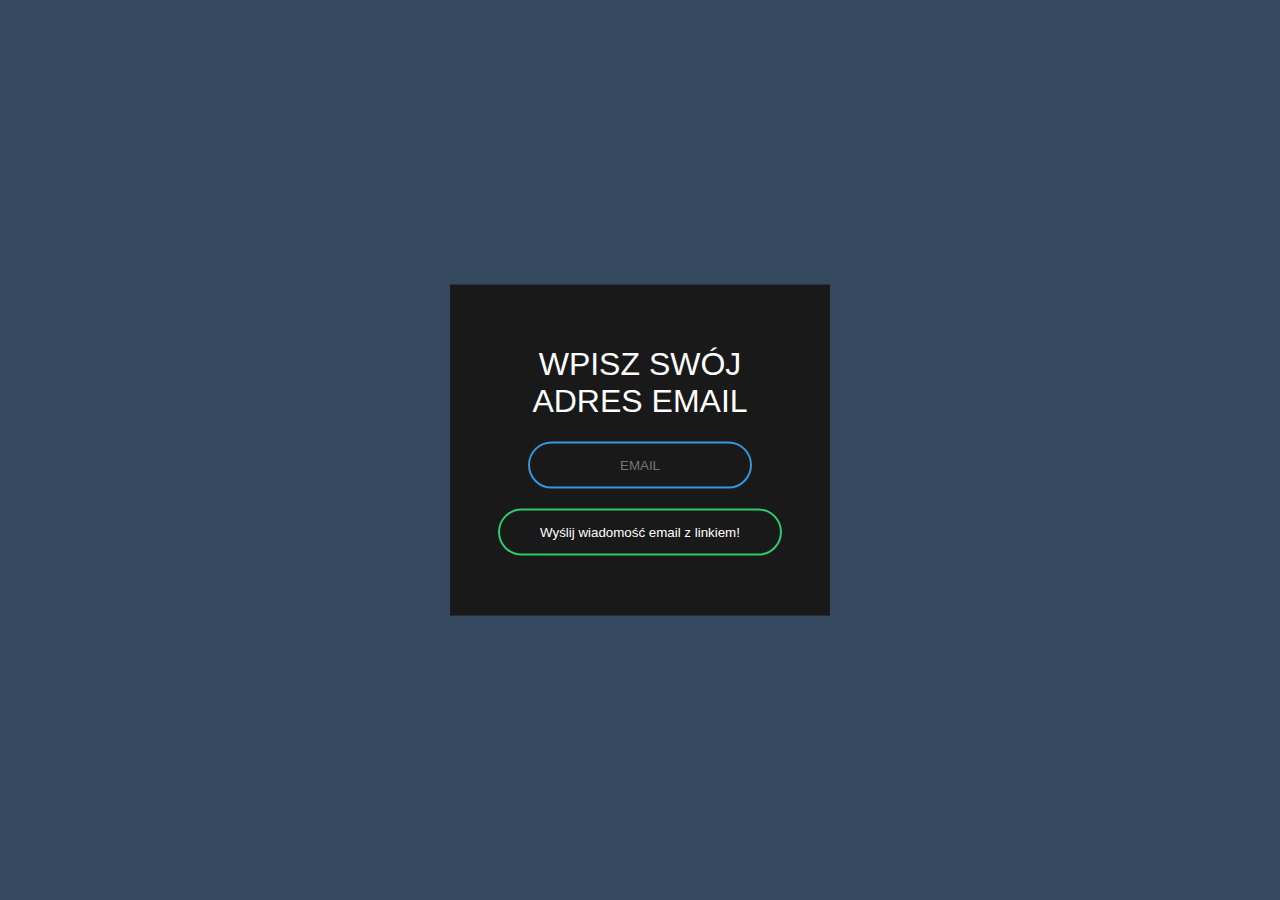
<file: auth/lostPassword.html>
<!DOCTYPE html>
<html lang="pl">
<head>
    <meta charset="UTF-8">
    <meta name="viewport" content="width=device-width, initial-scale=1.0">
    <title>Resetowanie hasła | TOKAGO</title>
    <link rel="icon" type="image/png" href="../res/photo/logo.png">
    <link rel="stylesheet" href="../res/css/main.css">
</head>
<body>
<form class="box" method="post">
    <h1>Wpisz swój adres email</h1>
    <input type="email" required placeholder="EMAIL" id="emailInput">
    <div id="message"> </div>
    <input type="submit" value="Wyślij wiadomość email z linkiem!">
</form>

<script type="text/javascript">
    let form;
    var lastClick = 0;
    var delay = 10000;
    form = document.querySelector("form");
    form.addEventListener("submit", function (e){
        e.preventDefault();
        if (lastClick >= (Date.now() - delay))
            return;
        lastClick = Date.now();
        emailSend();
    });
    function emailSend() {
        let email = document.getElementById("emailInput").value;
        let msge = document.getElementById("message");
        let xhttp = new XMLHttpRequest();
        xhttp.open("POST", "forgotPassword.php", true);
        xhttp.onreadystatechange = function() {
            if (this.readyState == 4 && this.status == 200) {
                let respond = JSON.parse(this.responseText);
                msge.innerHTML = respond['text'];
                msge.classList.add(respond['typeEr']);
            }
        }
        xhttp.setRequestHeader("Content-type", "application/x-www-form-urlencoded");
        xhttp.send(`email=${email}`);
    }
</script>
</body>
</html>
</file>
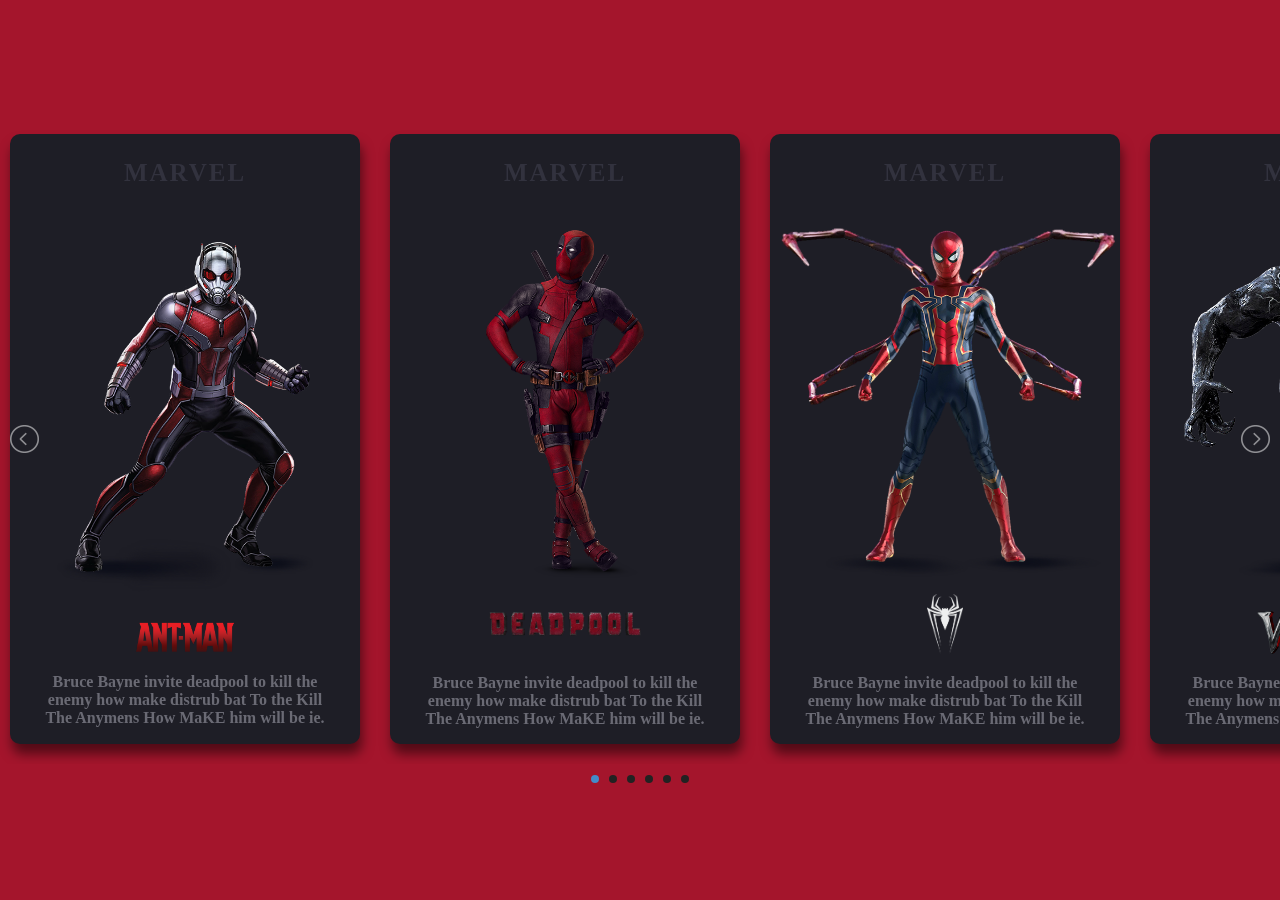
<file: game/shop/shop.html>
<!doctype html>
<html>
<head>
<meta charset="utf-8">
<meta http-equiv="X-UA-Compatible" content="IE=edge">
<meta name="viewport" content="width=device-width, initial-scale=1.0">
<title>Marvel Slider</title>
<link rel="stylesheet" href="css/style.css"/>
<link rel="stylesheet" type="text/css" href="css/lightslider.css"/>
<!--Jquery-->
<script type="text/javascript" src="js/JQuery3.3.1.js"></script>
<script type="text/javascript" src="js/lightslider.js"></script>
</head>

<body>
	<div class="container">
		<!--slider------------------->
		<ul id="autoWidth" class="cs-hidden">
		<!--1------------------------------>
  <li class="item-a">
	  <!--slider-box-->
		<div class="box">
		<p class="marvel">MARVEL</p>
		<!--model-->
		<img src="img/Ant-Man.png" class="model">
		<!--details-->
		<div class="details">
		<!--logo-character-->
		<img src="img/AntMan-logo.png" class="logo" width="100px" style="height: auto;">
		<!--character-details-->
		<p>Bruce Bayne invite deadpool to kill the enemy how make distrub bat To the Kill The Anymens How MaKE him will be ie.</p>
		</div>
		
		</div>
		</li>
		<!--2------------------------------>
  <li class="item-a">
	  <!--slider-box-->
		<div class="box">
		<p class="marvel">MARVEL</p>
		<!--model-->
		<img src="img/DeadPool.png" class="model">
		<!--details-->
		<div class="details">
		<!--logo-character-->
		<img src="img/Deadpool-logo.png" class="logo" >
		<!--character-details-->
		<p>Bruce Bayne invite deadpool to kill the enemy how make distrub bat To the Kill The Anymens How MaKE him will be ie.</p>
		</div>
		
		</div>
		</li>
		<!--3------------------------------>
  <li class="item-a">
	  <!--slider-box-->
		<div class="box">
		<p class="marvel">MARVEL</p>
		<!--model-->
		<img src="img/SpiderMan.png" class="model">
		<!--details-->
		<div class="details">
		<!--logo-character-->
		<img src="img/SpiderMan-logo.png" class="logo" >
		<!--character-details-->
		<p>Bruce Bayne invite deadpool to kill the enemy how make distrub bat To the Kill The Anymens How MaKE him will be ie.</p>
		</div>
		
		</div>
		</li>
		<!--4------------------------------>
  <li class="item-a">
	  <!--slider-box-->
		<div class="box">
		<p class="marvel">MARVEL</p>
		<!--model-->
		<img src="img/Venom.png" class="model">
		<!--details-->
		<div class="details">
		<!--logo-character-->
		<img src="img/Venom-logo.png" class="logo" >
		<!--character-details-->
		<p>Bruce Bayne invite deadpool to kill the enemy how make distrub bat To the Kill The Anymens How MaKE him will be ie.</p>
		</div>
		
		</div>
		</li>
		<!--5------------------------------>
  <li class="item-a">
	  <!--slider-box-->
		<div class="box">
		<p class="marvel">MARVEL</p>
		<!--model-->
		<img src="img/Thor.png" class="model">
		<!--details-->
		<div class="details">
		<!--logo-character-->
		<img src="img/Thor-logo.png" class="logo">
		<!--character-details-->
		<p>Bruce Bayne invite deadpool to kill the enemy how make distrub bat To the Kill The Anymens How MaKE him will be ie.</p>
		</div>
		
		</div>
		</li>
		<!--6------------------------------>
  <li class="item-a">
	  <!--slider-box-->
		<div class="box">
		<p class="marvel">MARVEL</p>
		<!--model-->
		<img src="img/IronMan.png" class="model">
		<!--details-->
		<div class="details">
		<!--logo-character-->
		<img src="img/IronMan-logo.png" class="logo" >
		<!--character-details-->
		<p>Bruce Bayne invite deadpool to kill the enemy how make distrub bat To the Kill The Anymens How MaKE him will be ie.</p>
		</div>
		
		</div>
		</li>
		</ul>
			
			
	
	
	</div>
	
	
<script src="js/script.js" type="text/javascript"></script>
</body>
</html>
</file>
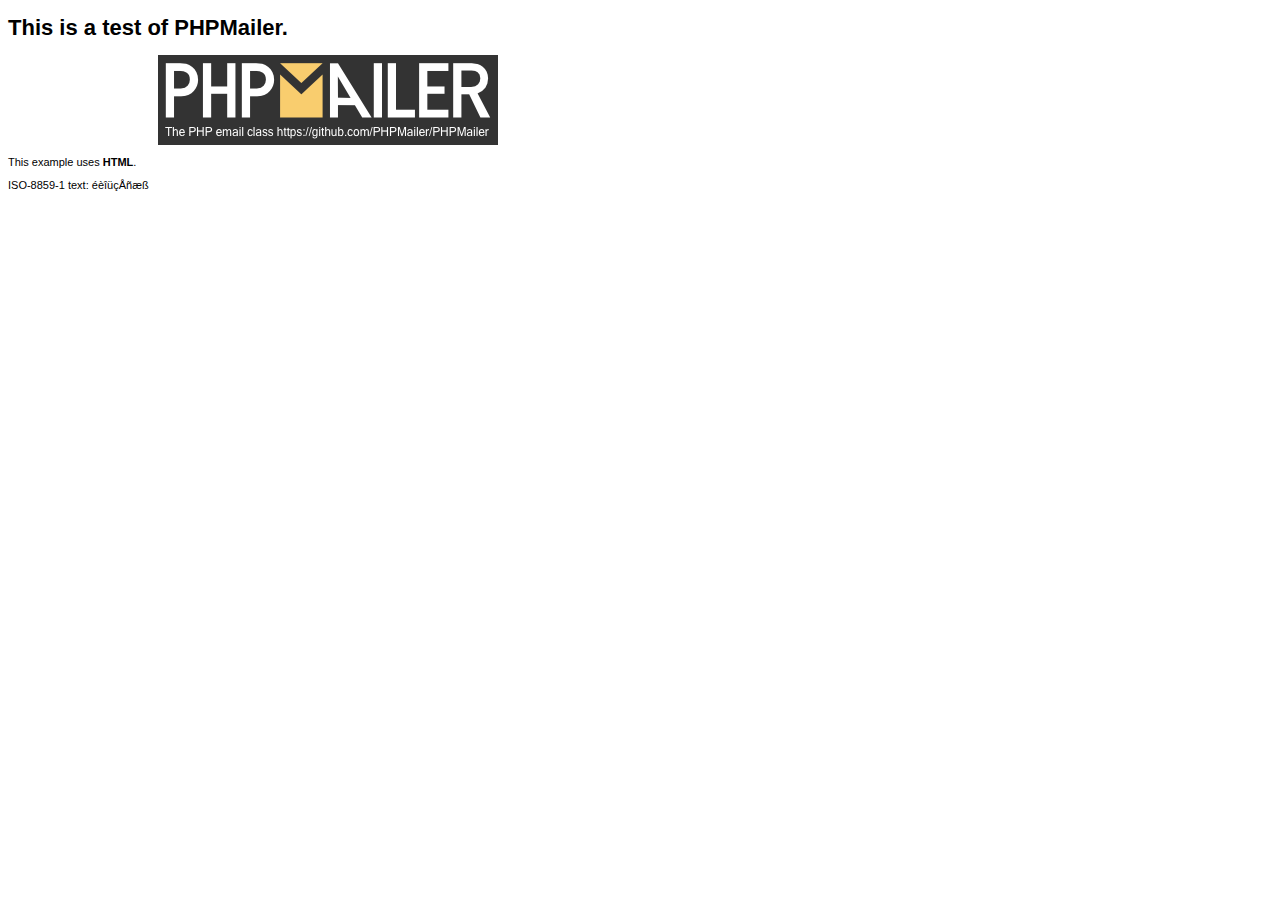
<file: PHPMailer-5.2-stable/examples/contents.html>
<!DOCTYPE HTML PUBLIC "-//W3C//DTD HTML 4.01 Transitional//EN" "http://www.w3.org/TR/html4/loose.dtd">
<html>
<head>
  <meta http-equiv="Content-Type" content="text/html; charset=iso-8859-1">
  <title>PHPMailer Test</title>
</head>
<body>
<div style="width: 640px; font-family: Arial, Helvetica, sans-serif; font-size: 11px;">
  <h1>This is a test of PHPMailer.</h1>
  <div align="center">
    <a href="https://github.com/PHPMailer/PHPMailer/"><img src="images/phpmailer.png" height="90" width="340" alt="PHPMailer rocks"></a>
  </div>
  <p>This example uses <strong>HTML</strong>.</p>
  <p>ISO-8859-1 text: ���������</p>
</div>
</body>
</html>
</file>
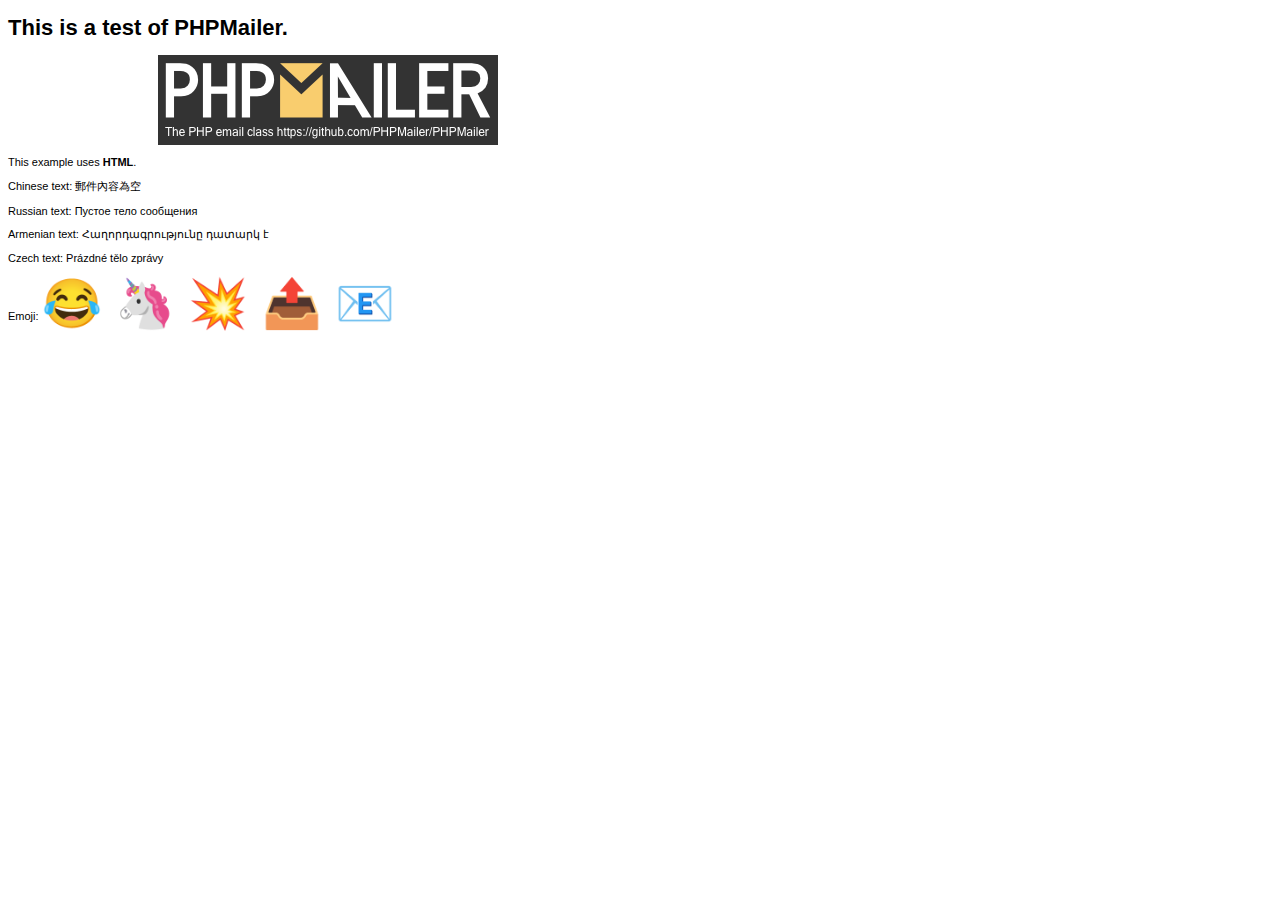
<file: PHPMailer-5.2-stable/examples/contentsutf8.html>
<!DOCTYPE HTML PUBLIC "-//W3C//DTD HTML 4.01 Transitional//EN" "http://www.w3.org/TR/html4/loose.dtd">
<html>
<head>
  <meta http-equiv="Content-Type" content="text/html; charset=utf-8">
  <title>PHPMailer Test</title>
</head>
<body>
<div style="width: 640px; font-family: Arial, Helvetica, sans-serif; font-size: 11px;">
  <h1>This is a test of PHPMailer.</h1>
  <div align="center">
    <a href="https://github.com/PHPMailer/PHPMailer/"><img src="images/phpmailer.png" height="90" width="340" alt="PHPMailer rocks"></a>
  </div>
  <p>This example uses <strong>HTML</strong>.</p>
  <p>Chinese text: 郵件內容為空</p>
  <p>Russian text: Пустое тело сообщения</p>
  <p>Armenian text: Հաղորդագրությունը դատարկ է</p>
  <p>Czech text: Prázdné tělo zprávy</p>
  <p>Emoji: <span style="font-size: 48px">😂 🦄 💥 📤 📧</span></p>
</div>
</body>
</html>
</file>
<file: res/css/index.css>
body{
    margin: 0;
    padding: 0;
    font-family: sans-serif;
    background: #34495e;
    color: white;
    min-height: 100%;
}
body::-webkit-scrollbar {
    display: none;
}
.creds{
    text-decoration: none;
    color: white;
    background-color: red;
    padding: 4px;
    border-radius: 10px;
    border: 1px solid white;

}
.creds:hover{
    background-color: rgb(105, 30, 30);
}
ul {
    list-style-type: none;
    margin: 0;
    padding: 0;
    overflow: hidden;
    background-color: #191919;
    line-height: 50px;
}

li {
    float: right;
}

li a {
    display: block;
    color: white;
    text-align: center;
    padding: 14px 30px;
    text-decoration: none;
}

li a:hover {
    background-color: #3498db;
}
.logo{
    position: absolute;
    top: 5px;
    left: 5px;
}
h1{
    text-align: center;
    font-size: 50px;
    font-weight: 900;
    font-family:'Segoe UI', Tahoma, Geneva, Verdana, sans-serif;
}
#page-container {
    position: relative;
    min-height: 100vh;
}

#content-wrap {
    padding-bottom: 1rem;    /* Footer height */
}
footer{
    text-align: center;
    width: 100%;
    background-color: #191919;
    padding: 7px 0;
    position: absolute;
    bottom: 0;
    height: 1rem;
}
.container {
    background: url("../photo/game.png") no-repeat;
    background-size: cover;
    position: relative;
    width: 100%;
    height: 100vh;
    margin-left: auto;
    margin-right: auto;
    overflow: hidden;
}

.overlay {
    position: absolute;
    top: 0;
    bottom: 0;
    left: 0;
    right: 0;
    height: 100%;
    width: 100%;
    opacity: 0;
    transition: .5s ease;
    background-color: #3498db96;
}

.container:hover .overlay {
    opacity: 1;
}

.text {
    color: white;
    font-size: 20px;
    position: absolute;
    top: 50%;
    left: 50%;
    -webkit-transform: translate(-50%, -50%);
    -ms-transform: translate(-50%, -50%);
    transform: translate(-50%, -50%);
    text-align: center;
}
</file>
<file: res/css/more.css>
body {
    margin: 0;
    padding: 0;
    font-family: sans-serif;
    background: #34495e;
    color: white;
}

.sidenav {
    height: 100%;
    width: 200px;
    position: fixed;
    z-index: 1;
    top: 0;
    left: 0;
    background-color: #111;
    overflow-x: hidden;
    padding-top: 20px;
  }
  
  /* Style the sidenav links and the dropdown button */
  .sidenav a, .dropdown-btn {
    padding: 6px 8px 6px 16px;
    text-decoration: none;
    font-size: 20px;
    color: #818181;
    display: block;
    border: none;
    background: none;
    width: 100%;
    text-align: left;
    cursor: pointer;
    outline: none;
  }
  
  /* On mouse-over */
  .sidenav a:hover, .dropdown-btn:hover {
    color: #f1f1f1;
  }
  
  /* Main content */
  .main {
    margin-left: 200px; /* Same as the width of the sidenav */
    font-size: 20px; /* Increased text to enable scrolling */
    padding: 0px 2%;
  }
  
  /* Add an active class to the active dropdown button */
  .active {
    background-color: #3498db;
    color: white;
  }
  
  /* Dropdown container (hidden by default). Optional: add a lighter background color and some left padding to change the design of the dropdown content */
  .dropdown-container {
    display: none;
    background-color: #262626;
    padding-left: 8px;
  }
  
  /* Optional: Style the caret down icon */
  .fa-caret-down {
    float: right;
    padding-right: 8px;
  }

  .tops{
      max-width: 300px;
      margin: 20px auto;
  }
  .container{
      text-align: justify;
      max-width: 1000px;
      margin: 20px auto;
  }
  .icons{
    width: 100%;
    text-align: center;
  }
  .icons a{
    color: white;
    text-decoration: none;
  }
  .icons a:hover{
    color: rgb(182, 178, 178);
  }
  .glowna{
    position: fixed;
    background: #3498db;
    padding: 10px;
    border-radius: 10px;
    bottom: 20px;
    left: 20px;
    z-index: 5;
    text-decoration: none;
  }
  /* Some media queries for responsiveness */
  @media screen and (max-height: 450px) {
    .sidenav {padding-top: 15px;}
    .sidenav a {font-size: 18px;}
  }
</file>
<file: res/css/main.css>
body{
    margin: 0;
    padding: 0;
    font-family: sans-serif;
    background: #34495e;
    color: white;
}
label{
    color: white;
}
.box{
    width: 300px;
    padding: 40px;
    position: absolute;
    top: 50%;
    left: 50%;
    transform: translate(-50%,-50%);
    background: #191919;
    text-align: center;
}
.box h1{
    color: white;
    text-transform: uppercase;
    font-weight: 500;
}
.box input[type = "text"],.box input[type = "password"],.box input[type = "email"]{
    border:0;
    background: none;
    display: block;
    margin: 20px auto;
    text-align: center;
    border: 2px solid #3498db;
    padding: 14px 10px;
    width: 200px;
    outline: none;
    color: white;
    border-radius: 24px;
    transition: 0.25s;
}
.box input[type = "text"]:focus,.box input[type = "password"]:focus,.box input[type = "email"]:focus{
    width: 280px;
    border-color: #2ecc71;
}
.box input[type = "submit"]{
    border:0;
    background: none;
    display: block;
    margin: 20px auto;
    text-align: center;
    border: 2px solid #2ecc71;
    padding: 14px 40px;
    outline: none;
    color: white;
    border-radius: 24px;
    transition: 0.25s;
    cursor: pointer;
}
.box input[type = "submit"]:hover{
    background: #2ecc71;
}
.message
{
    margin-top: 10px;
    margin-bottom: 10px;
}
.error{
    color:red;
}
.success{
    color: green;
}
a:link {
    color: green;
}

/* visited link */
a:visited {
    color: red;
}

/* mouse over link */
a:hover {
    color: blue;
}

/* selected link */
a:active {
    color: hotpink;
}
article{
    max-width: 1000px;
    margin: 10px auto;
    padding: 20px 50px;
    background-color: rgb(93, 93, 224);
}
.flex-container {
    display: flex;
    flex-wrap: wrap;
    flex-direction: row;
    justify-content: space-around;
    align-items: normal;
    align-content: space-between
}

.flex-item {
    order: 0;
    flex: 0 1 auto;
    align-self: auto;
}
.back{
    text-decoration: none;
    position: fixed;
    bottom: 20px;
    right: 20px;
    padding: 7px;
    background-color: #990000;
    border-radius: 5px;
    border: 1px solid black;
    color: white !important;
}
table {
    margin-top: 2vh;
    margin-bottom:2vh;
    background-color: #191919;
    border: #191919 solid 1px;
}
thead, tbody, td, tr, th{
    border: #3498db solid 1px;
    padding: 10px;
}
th{
    text-align: center;
    color: white;
    font-size: 15px;
    font-weight: 400;
}
tr{
    height: 5vh;
    color: white;
    font-size: 10px;
    font-weight: 300;
    text-align: center;
}
.my_score{
    color: gold;
    font-size: 15px;
}
body #loading {
    margin: 50px auto;
    max-width: 1024px;
    position: fixed;
    width: 100%;
    height: 100%;
    text-align: center; }
body #loading #loading_container {
    position: relative;
    margin: 0 auto;
    width: 50%;
    height: 40px;
    background: #aaccff;
    -moz-border-radius: 25px;
    -webkit-border-radius: 25px;
    border-radius: 25px;
    padding: 10px;
    -webkit-box-shadow: inset 0 -1px 1px rgba(255, 255, 255, 0.3);
    -moz-box-shadow: inset 0 -1px 1px rgba(255, 255, 255, 0.3);
    box-shadow: inset 0 -1px 1px rgba(255, 255, 255, 0.3); }
body #loading #loading_container #loading_progress {
    display: block;
    height: 100%;
    width: 0;
    color: white;
    -webkit-border-top-right-radius: 8px;
    -webkit-border-bottom-right-radius: 8px;
    -moz-border-radius-topright: 8px;
    -moz-border-radius-bottomright: 8px;
    border-top-right-radius: 8px;
    border-bottom-right-radius: 8px;
    -webkit-border-top-left-radius: 20px;
    -webkit-border-bottom-left-radius: 20px;
    -moz-border-radius-topleft: 20px;
    -moz-border-radius-bottomleft: 20px;
    border-top-left-radius: 20px;
    border-bottom-left-radius: 20px;
    background-color: #2bc253;
    background-image: -webkit-gradient(linear, left bottom, left top, color-stop(0, #2bc253), color-stop(1, #54f054));
    position: relative;
    overflow: hidden; }
body #loading #loading_container #loading_progress span {
    position: absolute;
    left: 0;
    height: 100%;
    width: 100%;
    top: 25%;
    display: block;
    font-family: sans-serif; }
</file>
<file: game/shop/css/style.css>
@charset "utf-8";
/* CSS Document */
body{
	margin:0px;
	padding:0px;
}
ul{
	list-style:none;
}
a{
	text-decoration:none;
}
.container{
	width:100%;
	height: 100vh;
	background-color:#a4152c;
	display:flex;
	justify-content: center;
	align-items: center;
	
}
.box{
	width:350px;
	height:610px;
	background-color:#1e1e26;
	border-radius: 10px;
	box-shadow: 2px 10px 12px rgba(0,0,0,0.5);
	display: flex;
	flex-direction: column;
	align-items: center;
	justify-content: space-between;
	box-sizing: border-box;
	margin: 20px 10px;
}
.model{
	height: 350px;
	max-height: 100%;
	max-width: 100%;
}
.details{
	display: flex;
	flex-direction: column;
	align-items: center;
	width: 300px;
}
.details p{
	font-family: calibri;
	font-weight: bold;
	color:#6a6a74;
	text-align: center;
	margin-top: 20px;
}
.marvel{
	color:#32323e;
	font-weight: bold;
	letter-spacing: 2px;
	font-family: bebas kai;
	font-size: 25px;
}
.logo{
	height: 60px;
}
.box:hover{
	background-color: #17171d;
	transform-style: preserve-3d;
	transform: scale(1.02);
	transition: all ease 0.3s;
}
.box:hover .marvel{
	color:#c0292b;
	transition: all ease 0.5s;
}
/*--responsive for mobile phone--*/
@media(max-width:720px){
	.box{
		width: 94%;
		height: 500px;
	}
	.model{
		height:250px;
	}
	.details p{
		font-size: 16px;
		width: 250px;
	}
	
}
</file>
<file: game/shop/css/lightslider.css>
/*! lightslider - v1.1.3 - 2015-04-14
* https://github.com/sachinchoolur/lightslider
* Copyright (c) 2015 Sachin N; Licensed MIT */
/** /!!! core css Should not edit !!!/**/ 

.lSSlideOuter {
    overflow: hidden;
    -webkit-touch-callout: none;
    -webkit-user-select: none;
    -khtml-user-select: none;
    -moz-user-select: none;
    -ms-user-select: none;
    user-select: none
}
.lightSlider:before, .lightSlider:after {
    content: " ";
    display: table;
}
.lightSlider {
    overflow: hidden;
    margin: 0;
}
.lSSlideWrapper {
    max-width: 100%;
    overflow: hidden;
    position: relative;
}
.lSSlideWrapper > .lightSlider:after {
    clear: both;
}
.lSSlideWrapper .lSSlide {
    -webkit-transform: translate(0px, 0px);
    -ms-transform: translate(0px, 0px);
    transform: translate(0px, 0px);
    -webkit-transition: all 1s;
    -webkit-transition-property: -webkit-transform,height;
    -moz-transition-property: -moz-transform,height;
    transition-property: transform,height;
    -webkit-transition-duration: inherit !important;
    transition-duration: inherit !important;
    -webkit-transition-timing-function: inherit !important;
    transition-timing-function: inherit !important;
}
.lSSlideWrapper .lSFade {
    position: relative;
}
.lSSlideWrapper .lSFade > * {
    position: absolute !important;
    top: 0;
    left: 0;
    z-index: 9;
    margin-right: 0;
    width: 100%;
}
.lSSlideWrapper.usingCss .lSFade > * {
    opacity: 0;
    -webkit-transition-delay: 0s;
    transition-delay: 0s;
    -webkit-transition-duration: inherit !important;
    transition-duration: inherit !important;
    -webkit-transition-property: opacity;
    transition-property: opacity;
    -webkit-transition-timing-function: inherit !important;
    transition-timing-function: inherit !important;
}
.lSSlideWrapper .lSFade > *.active {
    z-index: 10;
}
.lSSlideWrapper.usingCss .lSFade > *.active {
    opacity: 1;
}
/** /!!! End of core css Should not edit !!!/**/

/* Pager */
.lSSlideOuter .lSPager.lSpg {
    margin: 10px 0 0;
    padding: 0;
    text-align: center;
}
.lSSlideOuter .lSPager.lSpg > li {
    cursor: pointer;
    display: inline-block;
    padding: 0 5px;
}
.lSSlideOuter .lSPager.lSpg > li a {
    background-color: #222222;
    border-radius: 30px;
    display: inline-block;
    height: 8px;
    overflow: hidden;
    text-indent: -999em;
    width: 8px;
    position: relative;
    z-index: 99;
    -webkit-transition: all 0.5s linear 0s;
    transition: all 0.5s linear 0s;
}
.lSSlideOuter .lSPager.lSpg > li:hover a, .lSSlideOuter .lSPager.lSpg > li.active a {
    background-color: #428bca;
}
.lSSlideOuter .media {
    opacity: 0.8;
}
.lSSlideOuter .media.active {
    opacity: 1;
}
/* End of pager */

/** Gallery */
.lSSlideOuter .lSPager.lSGallery {
    list-style: none outside none;
    padding-left: 0;
    margin: 0;
    overflow: hidden;
    transform: translate3d(0px, 0px, 0px);
    -moz-transform: translate3d(0px, 0px, 0px);
    -ms-transform: translate3d(0px, 0px, 0px);
    -webkit-transform: translate3d(0px, 0px, 0px);
    -o-transform: translate3d(0px, 0px, 0px);
    -webkit-transition-property: -webkit-transform;
    -moz-transition-property: -moz-transform;
    -webkit-touch-callout: none;
    -webkit-user-select: none;
    -khtml-user-select: none;
    -moz-user-select: none;
    -ms-user-select: none;
    user-select: none;
}
.lSSlideOuter .lSPager.lSGallery li {
    overflow: hidden;
    -webkit-transition: border-radius 0.12s linear 0s 0.35s linear 0s;
    transition: border-radius 0.12s linear 0s 0.35s linear 0s;
}
.lSSlideOuter .lSPager.lSGallery li.active, .lSSlideOuter .lSPager.lSGallery li:hover {
    border-radius: 5px;
}
.lSSlideOuter .lSPager.lSGallery img {
    display: block;
    height: auto;
    max-width: 100%;
}
.lSSlideOuter .lSPager.lSGallery:before, .lSSlideOuter .lSPager.lSGallery:after {
    content: " ";
    display: table;
}
.lSSlideOuter .lSPager.lSGallery:after {
    clear: both;
}
/* End of Gallery*/

/* slider actions */
.lSAction > a {
    width: 32px;
    display: block;
    top: 50%;
    height: 32px;
    background-image: url('../img/controls.png');
    cursor: pointer;
    position: absolute;
    z-index: 99;
    margin-top: -16px;
    opacity: 0.5;
    -webkit-transition: opacity 0.35s linear 0s;
    transition: opacity 0.35s linear 0s;
}
.lSAction > a:hover {
    opacity: 1;
}
.lSAction > .lSPrev {
    background-position: 0 0;
    left: 10px;
}
.lSAction > .lSNext {
    background-position: -32px 0;
    right: 10px;
}
.lSAction > a.disabled {
    pointer-events: none;
}
.cS-hidden {
    height: 1px;
    opacity: 0;
    filter: alpha(opacity=0);
    overflow: hidden;
}


/* vertical */
.lSSlideOuter.vertical {
    position: relative;
}
.lSSlideOuter.vertical.noPager {
    padding-right: 0px !important;
}
.lSSlideOuter.vertical .lSGallery {
    position: absolute !important;
    right: 0;
    top: 0;
}
.lSSlideOuter.vertical .lightSlider > * {
    width: 100% !important;
    max-width: none !important;
}

/* vertical controlls */
.lSSlideOuter.vertical .lSAction > a {
    left: 50%;
    margin-left: -14px;
    margin-top: 0;
}
.lSSlideOuter.vertical .lSAction > .lSNext {
    background-position: 31px -31px;
    bottom: 10px;
    top: auto;
}
.lSSlideOuter.vertical .lSAction > .lSPrev {
    background-position: 0 -31px;
    bottom: auto;
    top: 10px;
}
/* vertical */


/* Rtl */
.lSSlideOuter.lSrtl {
    direction: rtl;
}
.lSSlideOuter .lightSlider, .lSSlideOuter .lSPager {
    padding-left: 0;
    list-style: none outside none;
}
.lSSlideOuter.lSrtl .lightSlider, .lSSlideOuter.lSrtl .lSPager {
    padding-right: 0;
}
.lSSlideOuter .lightSlider > *,  .lSSlideOuter .lSGallery li {
    float: left;
}
.lSSlideOuter.lSrtl .lightSlider > *,  .lSSlideOuter.lSrtl .lSGallery li {
    float: right !important;
}
/* Rtl */

@-webkit-keyframes rightEnd {
    0% {
        left: 0;
    }

    50% {
        left: -15px;
    }

    100% {
        left: 0;
    }
}
@keyframes rightEnd {
    0% {
        left: 0;
    }

    50% {
        left: -15px;
    }

    100% {
        left: 0;
    }
}
@-webkit-keyframes topEnd {
    0% {
        top: 0;
    }

    50% {
        top: -15px;
    }

    100% {
        top: 0;
    }
}
@keyframes topEnd {
    0% {
        top: 0;
    }

    50% {
        top: -15px;
    }

    100% {
        top: 0;
    }
}
@-webkit-keyframes leftEnd {
    0% {
        left: 0;
    }

    50% {
        left: 15px;
    }

    100% {
        left: 0;
    }
}
@keyframes leftEnd {
    0% {
        left: 0;
    }

    50% {
        left: 15px;
    }

    100% {
        left: 0;
    }
}
@-webkit-keyframes bottomEnd {
    0% {
        bottom: 0;
    }

    50% {
        bottom: -15px;
    }

    100% {
        bottom: 0;
    }
}
@keyframes bottomEnd {
    0% {
        bottom: 0;
    }

    50% {
        bottom: -15px;
    }

    100% {
        bottom: 0;
    }
}
.lSSlideOuter .rightEnd {
    -webkit-animation: rightEnd 0.3s;
    animation: rightEnd 0.3s;
    position: relative;
}
.lSSlideOuter .leftEnd {
    -webkit-animation: leftEnd 0.3s;
    animation: leftEnd 0.3s;
    position: relative;
}
.lSSlideOuter.vertical .rightEnd {
    -webkit-animation: topEnd 0.3s;
    animation: topEnd 0.3s;
    position: relative;
}
.lSSlideOuter.vertical .leftEnd {
    -webkit-animation: bottomEnd 0.3s;
    animation: bottomEnd 0.3s;
    position: relative;
}
.lSSlideOuter.lSrtl .rightEnd {
    -webkit-animation: leftEnd 0.3s;
    animation: leftEnd 0.3s;
    position: relative;
}
.lSSlideOuter.lSrtl .leftEnd {
    -webkit-animation: rightEnd 0.3s;
    animation: rightEnd 0.3s;
    position: relative;
}
/*/  GRab cursor */
.lightSlider.lsGrab > * {
  cursor: -webkit-grab;
  cursor: -moz-grab;
  cursor: -o-grab;
  cursor: -ms-grab;
  cursor: grab;
}
.lightSlider.lsGrabbing > * {
  cursor: move;
  cursor: -webkit-grabbing;
  cursor: -moz-grabbing;
  cursor: -o-grabbing;
  cursor: -ms-grabbing;
  cursor: grabbing;
}
</file>
